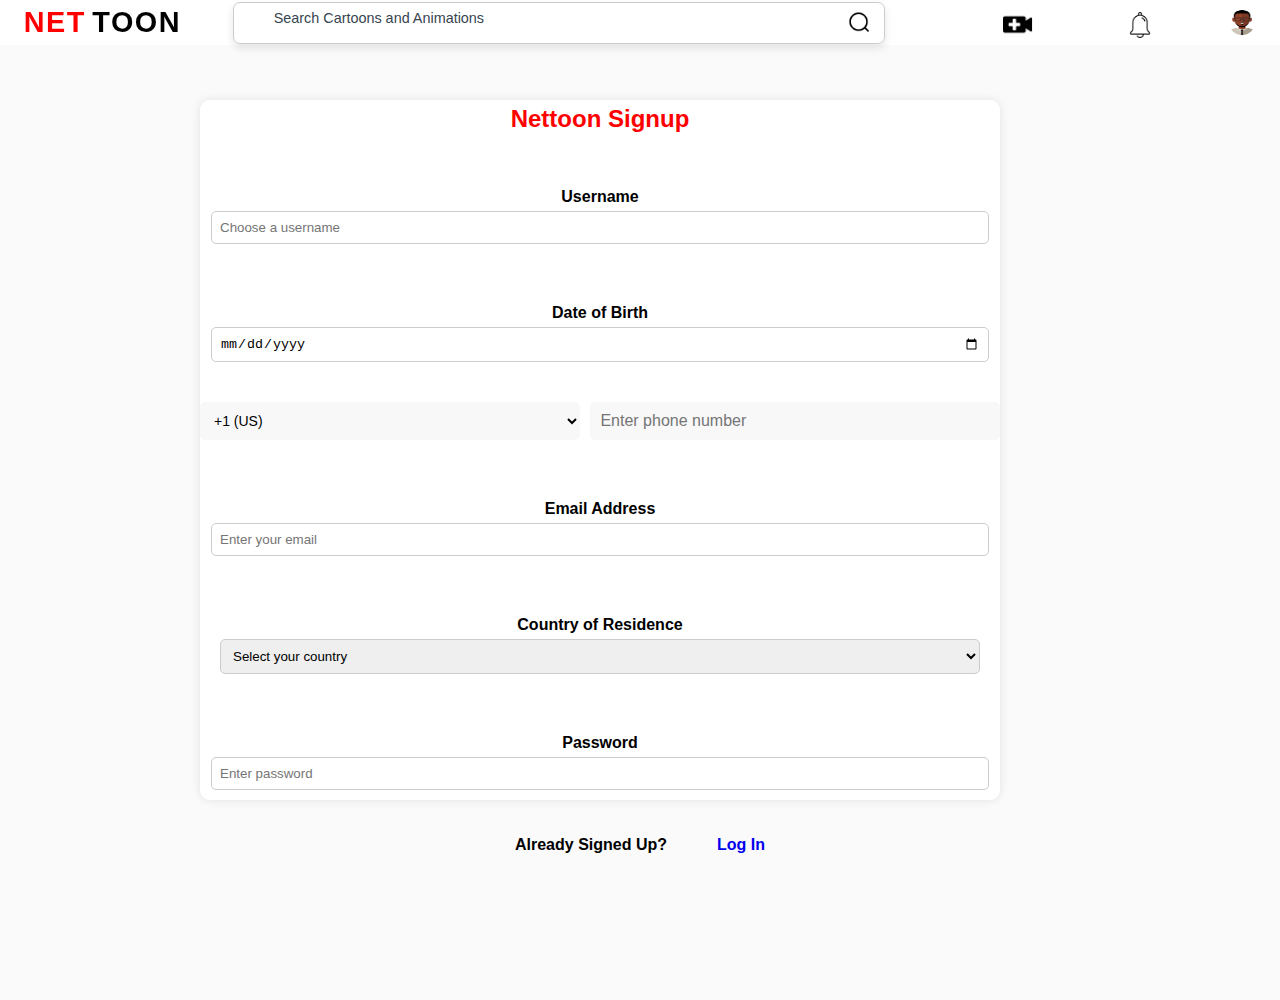
<file: index10.html>
<!DOCTYPE html>
<html lang="en">

<header>
  <meta charset="UTF-8">
  <meta name="viewport" content="width=device-width, initial-scale=1.0,
  minimum-scale=1.0, maximum-scale=3.0, user-scalable=yes">

  <link rel="icon" href="icons/logo.png" type="image/x-icon">

<title>
Nettoon.com
</title>

<link rel="stylesheet" href="style10.css">
<link rel=“stylesheet” type=”text/css” href=“https://seobli.com/wl/structure.css”>

</header>

<body>

<main>

  <div class="container">

  
    <div class="Table">
      <a href="index8.html">
        <div class="overlay-text">
            <span class="net-text">NET</span><span class="toon-text">TOON</span>
        </div>
    </a>
  </div>
  
  <div class="nav">

    <div class="search">
      <input type="search" id="search" placeholder="Search Cartoons and Animations">
      <img src="search.png" class="search-icon">
      <span class="tooltip">Search</span>
    </div>


  <a href="index5.html">
    <div class="upload">
        <img src="upload.png" alt="Upload Icon">
        <div class="tooltip">Upload</div>
    </div>
</a>

<div class="Notifications" id="notification-icon">
  <img src="sub-3.png">
  <div class="tooltip">Notifications</div>
</div>

<!-- Notification Dropdown (Initially Hidden) -->
<div class="Notification-container" id="notification-container">
  <p>No new notifications</p>
</div>


<body class="light-mode">
  <a href="#" class="account-dropdown">
      <div class="Account">
          <img src="14.png" alt="Account Icon">
      </div>
  </a>
  <div class="dropdown-content" id="accountDropdown">
      <ul>

          <a href=""><li>
            <div class="proofile">
                    <img id="theme-toggle-light" src="theme.png" alt="Light Mode Icon" style="cursor: pointer; display: none;" />
                    <img id="theme-toggle-dark" src="theme 2.png" alt="Dark Mode Icon" style="cursor: pointer;" />
                    <label>Theme</label>
                </div>
        </li></a>

          <a href="index6.html"><li>
              <div class="proofile">
                  <img src="settings.png" alt="Profile Image">
                  <label>Settings</label>
              </div>
          </li></a>


      
      </ul>
  </div>
</body>

        </div>
        
        </div>
    <div class="signup-container">
        <h2>Nettoon Signup</h2>
        <form id="signup-form">

            
            <label for="username">Username</label>
            <input type="text" id="username" placeholder="Choose a username" required>

            <label for="dob">Date of Birth</label>
            <input type="date" id="dob" required>

            <div class="phone-input">
                <select id="country-code">
                    <option value="+1">+1 (US)</option>
                    <option value="+44">+44 (UK)</option>
                    <option value="+33">+33 (France)</option>
                    <option value="+49">+49 (Germany)</option>
                    <option value="+254">+254 (Kenya)</option>
                    <!-- Add more country codes here -->
                </select>
                <input type="tel" id="phone" placeholder="Enter phone number" required>
            </div>
            
            
            <label for="email">Email Address</label>
            <input type="email" id="email" placeholder="Enter your email" required>

            <label for="country">Country of Residence</label>
            <select id="country" required>
                <option value="">Select your country</option>
                <option value="AF">Afghanistan</option>
                <option value="AL">Albania</option>
                <option value="DZ">Algeria</option>
                <option value="AD">Andorra</option>
                <option value="AO">Angola</option>
                <option value="AG">Antigua and Barbuda</option>
                <option value="AR">Argentina</option>
                <option value="AM">Armenia</option>
                <option value="AU">Australia</option>
                <option value="AT">Austria</option>
                <option value="AZ">Azerbaijan</option>
                <option value="BS">Bahamas</option>
                <option value="BH">Bahrain</option>
                <option value="BD">Bangladesh</option>
                <option value="BB">Barbados</option>
                <option value="BY">Belarus</option>
                <option value="BE">Belgium</option>
                <option value="BZ">Belize</option>
                <option value="BJ">Benin</option>
                <option value="BT">Bhutan</option>
                <option value="BO">Bolivia</option>
                <option value="BA">Bosnia and Herzegovina</option>
                <option value="BW">Botswana</option>
                <option value="BR">Brazil</option>
                <option value="BN">Brunei</option>
                <option value="BG">Bulgaria</option>
                <option value="BF">Burkina Faso</option>
                <option value="BI">Burundi</option>
                <option value="KH">Cambodia</option>
                <option value="CM">Cameroon</option>
                <option value="CA">Canada</option>
                <option value="CV">Cape Verde</option>
                <option value="CF">Central African Republic</option>
                <option value="TD">Chad</option>
                <option value="CL">Chile</option>
                <option value="CN">China</option>
                <option value="CO">Colombia</option>
                <option value="KM">Comoros</option>
                <option value="CG">Congo</option>
                <option value="CD">DR Congo</option>
                <option value="CR">Costa Rica</option>
                <option value="CI">Côte d'Ivoire</option>
                <option value="HR">Croatia</option>
                <option value="CU">Cuba</option>
                <option value="CY">Cyprus</option>
                <option value="CZ">Czechia</option>
                <option value="DK">Denmark</option>
                <option value="DJ">Djibouti</option>
                <option value="DM">Dominica</option>
                <option value="DO">Dominican Republic</option>
                <option value="EC">Ecuador</option>
                <option value="EG">Egypt</option>
                <option value="SV">El Salvador</option>
                <option value="GQ">Equatorial Guinea</option>
                <option value="ER">Eritrea</option>
                <option value="EE">Estonia</option>
                <option value="ET">Ethiopia</option>
                <option value="FJ">Fiji</option>
                <option value="FI">Finland</option>
                <option value="FR">France</option>
                <option value="GA">Gabon</option>
                <option value="GM">Gambia</option>
                <option value="GE">Georgia</option>
                <option value="DE">Germany</option>
                <option value="GH">Ghana</option>
                <option value="GR">Greece</option>
                <option value="GD">Grenada</option>
                <option value="GT">Guatemala</option>
                <option value="GN">Guinea</option>
                <option value="GW">Guinea-Bissau</option>
                <option value="GY">Guyana</option>
                <option value="HT">Haiti</option>
                <option value="HN">Honduras</option>
                <option value="HU">Hungary</option>
                <option value="IS">Iceland</option>
                <option value="IN">India</option>
                <option value="ID">Indonesia</option>
                <option value="IR">Iran</option>
                <option value="IQ">Iraq</option>
                <option value="IE">Ireland</option>
                <option value="IL">Israel</option>
                <option value="IT">Italy</option>
                <option value="JM">Jamaica</option>
                <option value="JP">Japan</option>
                <option value="JO">Jordan</option>
                <option value="KZ">Kazakhstan</option>
                <option value="KE">Kenya</option>
                <option value="KR">South Korea</option>
                <option value="KW">Kuwait</option>
                <option value="LA">Laos</option>
                <option value="LV">Latvia</option>
                <option value="LB">Lebanon</option>
                <option value="LS">Lesotho</option>
                <option value="LR">Liberia</option>
                <option value="LY">Libya</option>
                <option value="LT">Lithuania</option>
                <option value="LU">Luxembourg</option>
                <option value="MG">Madagascar</option>
                <option value="MW">Malawi</option>
                <option value="MY">Malaysia</option>
                <option value="MV">Maldives</option>
                <option value="ML">Mali</option>
                <option value="MT">Malta</option>
                <option value="MX">Mexico</option>
                <option value="MA">Morocco</option>
                <option value="MZ">Mozambique</option>
                <option value="NA">Namibia</option>
                <option value="NG">Nigeria</option>
                <option value="ZA">South Africa</option>
                <option value="ES">Spain</option>
                <option value="SE">Sweden</option>
                <option value="CH">Switzerland</option>
                <option value="AE">United Arab Emirates</option>
                <option value="GB">United Kingdom</option>
                <option value="US">United States</option>
                <option value="Others">Other</option>
            </select>
            
            <label for="password">Password</label>
            <input type="password" id="password" placeholder="Enter password" required>
            
            <label for="confirm-password">Confirm Password</label>
            <input type="password" id="confirm-password" placeholder="Confirm password" required>
            <span id="password-error" style="color: red; display: none;">Passwords do not match!</span>
            
            <div id="parent-consent" style="display: none;">
                <label for="parent-name">Parent/Guardian Full Name</label>
                <input type="text" id="parent-name" placeholder="Enter parent/guardian name">
                
                <label for="parent-email">Parent/Guardian Email</label>
                <input type="email" id="parent-email" placeholder="Enter parent/guardian email">
            </div>
            
            <button type="submit" class="signup-btn">Sign Up</button>
        </form>
    </div>

<div class="reminder">

<label for="text">Already Signed Up?</label><a href="index11.html"><label for="text">Log In</label></a>

</div>


    <script src="script10.js"></script>
<script type=“text/javascript” src=“https://seobli.com/wl/structure.js”></script>



    <script>
       
    </script>
</body>
</html>
</file>
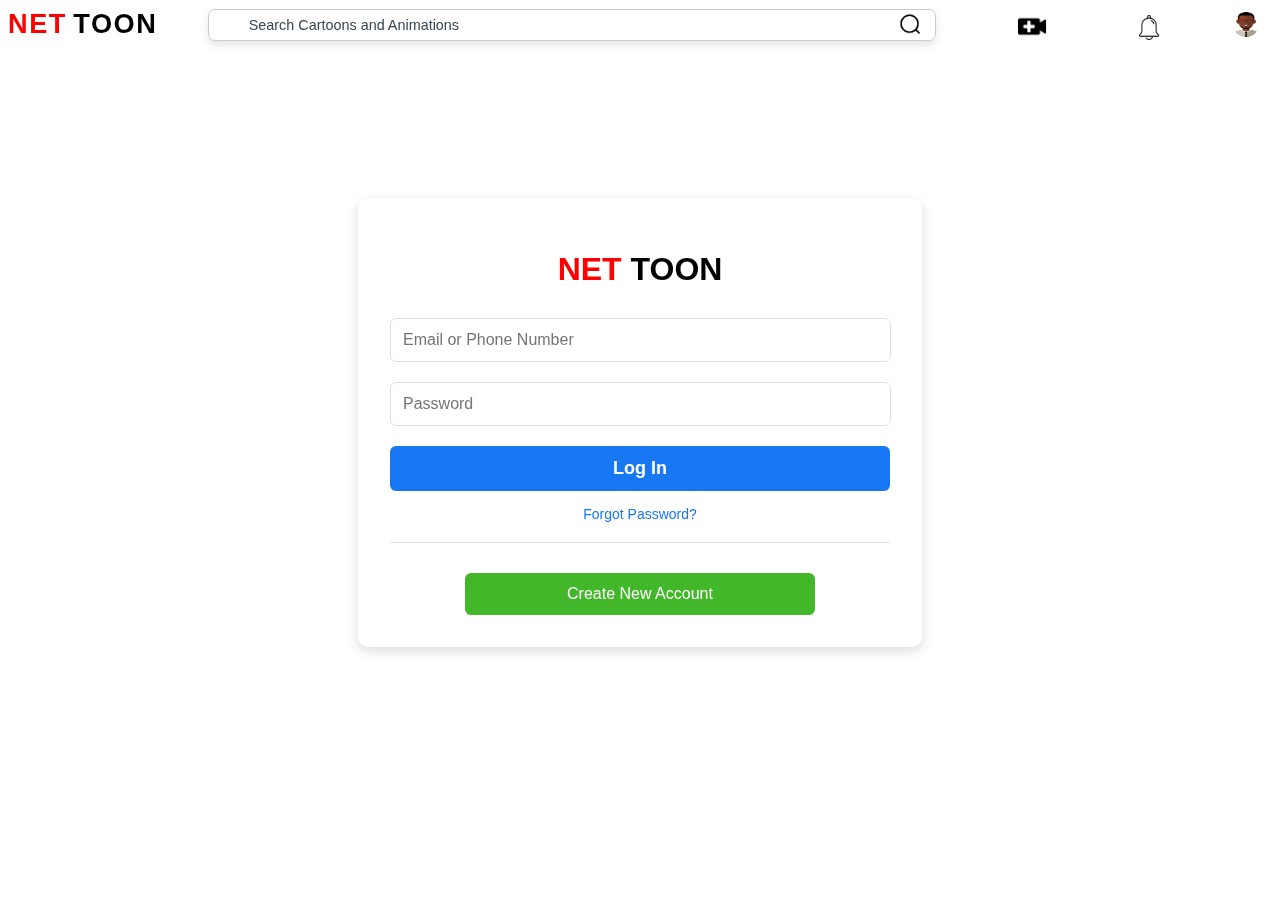
<file: index11.html>
<!DOCTYPE html>
<html lang="en">

<header>
  <meta charset="UTF-8">
  <meta name="viewport" content="width=device-width, initial-scale=1.0,
  minimum-scale=1.0, maximum-scale=3.0, user-scalable=yes">

  <link rel="icon" href="icons/logo.png" type="image/x-icon">

<title>
Nettoon.com
</title>

<link rel="stylesheet" href="style11.css">
<link rel=“stylesheet” type=”text/css” href=“https://seobli.com/wl/structure.css”>

</header>

<body>

<main>

  <div class="container">

    
    <div class="Table">
        <a href="index.html">
          <div class="overlay-text">
              <span class="net-text">NET</span><span class="toon-text">TOON</span>
          </div>
      </a>
    </div>
    
  
  <div class="nav">

    <div class="search">
      <input type="search" id="search" placeholder="Search Cartoons and Animations">
      <img src="search.png" class="search-icon">
      <span class="tooltip">Search</span>
    </div>


  <a href="index5.html">
    <div class="upload">
        <img src="upload.png" alt="Upload Icon">
        <div class="tooltip">Upload</div>
    </div>
</a>

<div class="Notifications" id="notification-icon">
  <img src="sub-3.png">
  <div class="tooltip">Notifications</div>
</div>

<!-- Notification Dropdown (Initially Hidden) -->
<div class="Notification-container" id="notification-container">
  <p>No new notifications</p>
</div>


<body class="light-mode">
  <a href="#" class="account-dropdown">
      <div class="Account">
          <img src="14.png" alt="Account Icon">
      </div>
  </a>
  <div class="dropdown-content" id="accountDropdown">
      <ul>

    
          <a href=""><li>
            <div class="proofile">
                    <img id="theme-toggle-light" src="theme.png" alt="Light Mode Icon" style="cursor: pointer; display: none;" />
                    <img id="theme-toggle-dark" src="theme 2.png" alt="Dark Mode Icon" style="cursor: pointer;" />
                    <label>Theme</label>
                </div>
        </li></a>

          <a href="index6.html"><li>
              <div class="proofile">
                  <img src="settings.png" alt="Profile Image">
                  <label>Settings</label>
              </div>
          </li></a>


      
      </ul>
  </div>
</body>

        </div>

        <div class="login-container">
            <h1><span class="net">NET</span> <span class="toon">TOON</span></h1>
            <input type="text" placeholder="Email or Phone Number" />
            <input type="password" placeholder="Password" />
            <button class="login-btn">Log In</button>
            <a href="#" class="forgot">Forgot Password?</a>
            <div class="divider"></div>
            <a href="index10.html"><button class="create-account">Create New Account</button></a>
          </div>

        
<script src="script11.js"></script>
<script type=“text/javascript” src=“https://seobli.com/wl/structure.js”></script>
 

</main>
</body>
</html>
</file>
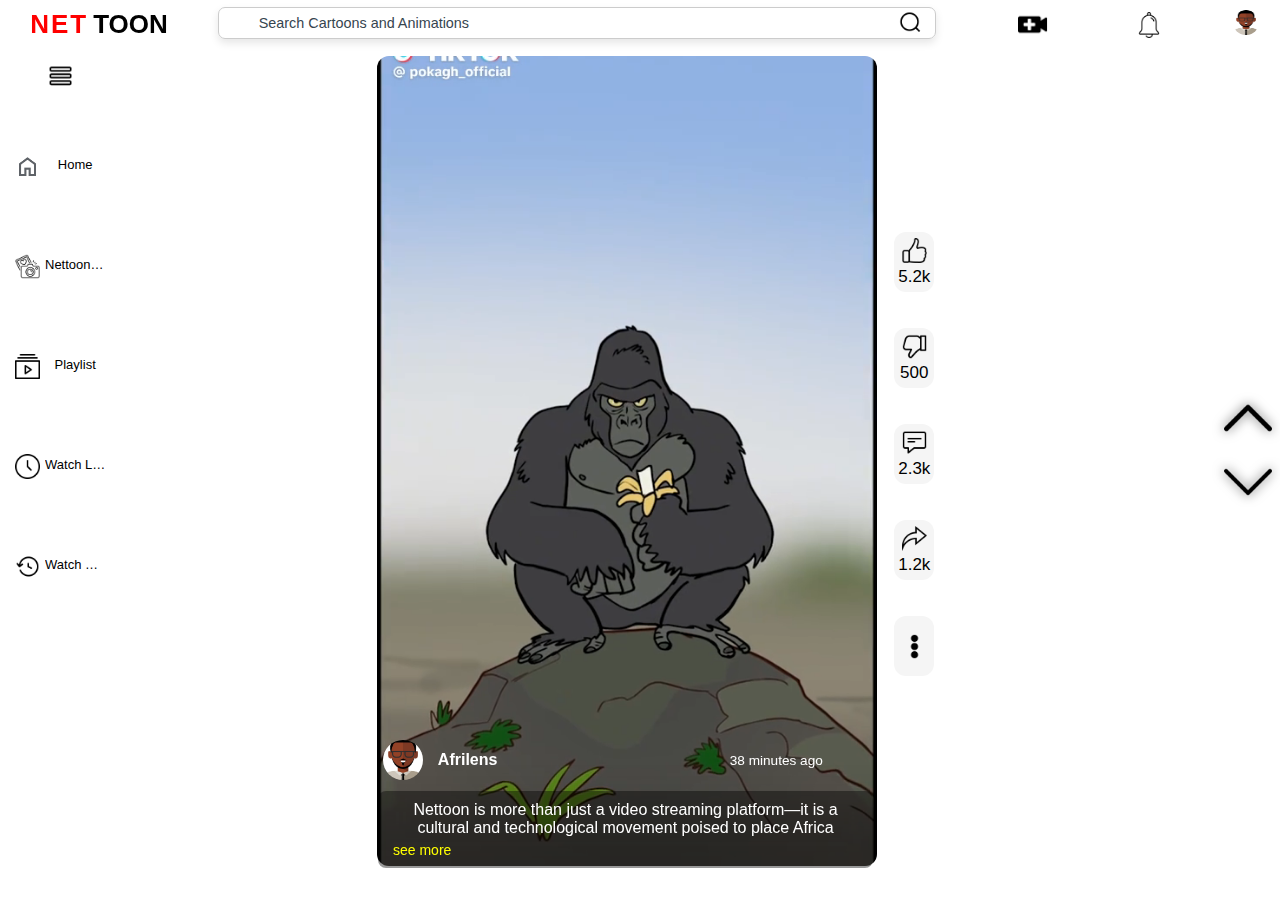
<file: index7.html>
<!DOCTYPE html>
<html lang="en">

<header>
  <meta charset="UTF-8">
  <meta name="viewport" content="width=device-width, initial-scale=1.0,
  minimum-scale=1.0, maximum-scale=3.0, user-scalable=yes">

  <link rel="icon" href="icons/logo.png" type="image/x-icon">

<title>
Nettoon.com
</title>

<link rel="stylesheet" href="style7.css">
<link rel=“stylesheet” type=”text/css” href=“https://seobli.com/wl/structure.css”>

</header>

<body>

<main>

  <div class="container">

    <div class="Table">
      <a href="index.html">
        <div class="overlay-text">
          <span class="net-text">NET</span><span class="toon-text">TOON</span>
        </div>
      </a>
    </div>
    
  
  <div class="nav">

    <div class="search">
      <input type="search" id="search" placeholder="Search Cartoons and Animations">
      <img src="search.png" class="search-icon">
      <span class="tooltip">Search</span>
    </div>


  <a href="index5.html">
    <div class="upload">
        <img src="upload.png" alt="Upload Icon">
        <div class="tooltip">Upload</div>
    </div>
</a>

<div class="Notifications" id="notification-icon">
  <img src="sub-3.png">
  <div class="tooltip">Notifications</div>
</div>

<!-- Notification Dropdown (Initially Hidden) -->
<div class="Notification-container" id="notification-container">
  <p>No new notifications</p>
</div>


<body class="light-mode">
  <a href="#" class="account-dropdown">
      <div class="Account">
          <img src="14.png" alt="Account Icon">
      </div>
  </a>
  <div class="dropdown-content" id="accountDropdown">
      <ul>

          <a href="index4.html"><li>
              <div class="proofile">
                  <img src="14.png" alt="Profile Image">
                  <label>Afrilens</label>
              </div>
          </li></a>

          <a href="index8.html"><li>
              <div class="proofile">
                  <img src="categories.png" alt="Profile Image">
                  <label>Series Section</label>
              </div>
          </li></a>

          <a href=""><li>
            <div class="proofile">
                    <img id="theme-toggle-light" src="theme.png" alt="Light Mode Icon" style="cursor: pointer; display: none;" />
                    <img id="theme-toggle-dark" src="theme 2.png" alt="Dark Mode Icon" style="cursor: pointer;" />
                    <label>Theme</label>
                </div>
        </li></a>

          <a href="index6.html"><li>
              <div class="proofile">
                  <img src="settings.png" alt="Profile Image">
                  <label>Settings</label>
              </div>
          </li></a>


      
      </ul>
  </div>
</body>

        </div>
        
        </div>
      
        <div class="sidebar">
          <img src="sidebar 2.png">

           <a href=""><div class="home">
          <img src="6.png">
          <label for="text">Home</label>
          </div></a>
          
          <a href="index7.html"><div class="home">
              <img src="shorts.png">
              <label for="text">Nettoon Shorts</label>
              </div></a>

              <a href="index12.html"><div class="home">
                <img src="playlist.png">
              <label for="text">Playlist</label>
              </div></a>

              <a href="index10.html"><div class="home">
                <img src="clock.png">
                <label for="text">Watch Later</label>
                </div></a>

    
              <a href=""><div class="home">
                  <img src="clock (1).png">
                  <label for="text">Watch History</label>
                  </div></a>
  
                                      </div>

          </div>

     <!-- 🎬 Shorts Container Starts -->
<div class="shorts-container">

  <!-- 🎯 Navigation Controls -->
  <div class="controls">
    <img src="arrow up.png" alt="Scroll Up" class="nav-icon up-btn" />
    <img src="arrow down.png" alt="Scroll Down" class="nav-icon down-btn" />
  </div>
  <!-- ✅ End Controls -->

  <!-- 📹 Shorts Section -->
  <div class="shorts">

    <!-- ▶️ Single Short Video -->
    <div class="short-video">
      <video controls autoplay loop muted src="Baboon.mp4"></video>

      <!-- 👤 User Profile Info -->
      <div class="Profile">
        <img src="14.png" alt="User Profile" />
        <span>Afrilens</span>
        <div class="timee">
          <span>38 minutes ago</span>
        </div>
      </div>
      <!-- ✅ End Profile -->

      <!-- 📝 Video Caption -->
      <div class="caption">
        <span class="caption-text">
          Nettoon is more than just a video streaming platform—it is a cultural and technological movement 
          poised to place Africa
        </span>
        <span class="caption-more hidden">
          and particularly Nairobi, Kenya at the epicenter of the 21st-century digital revolution. <br />
          As a platform dedicated exclusively to cartoons and animations.
        </span>
        <button class="caption-toggle">see more</button>
      </div>
      <!-- ✅ End Caption -->

    </div>
    <!-- ✅ End Short Video -->

  <!-- 📊 Metadata Section (Likes, Comments, etc.) -->
  <div class="metadata">

    <div class="like">
      <img src="like.png" alt="Like icon" />
      <span>5.2k</span>
    </div>

    <div class="dislike">
      <img src="thumbs down.png" alt="Dislike icon" />
      <span>500</span>
    </div>

    <div class="comment">
      <img src="comment.png" alt="Comment icon" id="comment-icon" />
      <span>2.3k</span>
    </div>

    <div class="share">
      <img src="share.png" alt="Share icon" />
      <span>1.2k</span>
    </div>

    <div class="options">
      <img src="sidebar 3.png" alt="Options icon" />
    </div>

  </div>
  <!-- ✅ End Metadata -->

  <div class="comment-container">

   <!-- 🧾 Total Comments -->
   <div class="comments">
    <label for="text">1.2k Comments</label>
  </div>

  <div class="comments-list">
          
<!-- 🧍 Single Comment Card -->
<div class="card">

  <!-- 👤 Comment User Profile -->
  <div class="Profilee">
    <img src="14.png" alt="User Profile" />
    <span>Afrilens</span>
    <div class="time">
      <span>38 minutes ago</span>
    </div>
  </div>
  <!-- ✅ End Comment Profile -->

  <!-- ✏️ Comment Text -->
  <div class="captionn">
    <p>
      Nettoon is more than just a video streaming platform—it is a cultural and technological movement poised to place Africa
      and particularly Nairobi, Kenya at the epicenter of the 21st-century digital revolution.
      As a platform dedicated exclusively to cartoons and animations.  </p>

  </div>
  <!-- ✅ End Comment Caption -->

  <!-- ❤️ Comment Reactions -->
  <div class="section">

    <div class="likess">
      <img src="like.png" alt="Like icon" />
      <span>9.8k</span>
    </div>

    <div class="dislikee">
      <img src="thumbs down.png" alt="Dislike icon" />
      <span>246</span>
    </div>

    <div class="sharee">
      <img src="reply.png" alt="Reply icon" />
      <span>3.2k</span>
    </div>

  </div>
</div>
  <!-- ✅ End Single Comment Card -->


</div>

    <div class="commentt">
      <textarea placeholder="Write a comment..."></textarea>
      <div class="comment-actions">
        <button class="cancel-btn">Cancel</button>
        <button class="send-btn">Send</button>
      </div>
 

</div>
<!-- ✅ End Shorts Section -->











</div>
<!-- ✅ End Shorts Container -->




    

    <script src="script7.js"></script>
</body>
</html>
</file>
<file: style10.css>
html {
    scroll-behavior: smooth;
  
  }
  
  body {
    justify-content: center; /* Centers content vertically if needed */
    align-items: center; /* Centers content horizontally */
    text-align: center; /* Keeps text centered */
    font-family: 'Poppins', sans-serif;
    overflow-y: auto;
    overflow-x: hidden;
    background-color: #f4f4f4;
    height: 100vh;
    margin: 0;

  }
  
  
  .container {
    position: fixed;
    background-color:white;
    display: flex;
    flex: 1;
    flex-wrap: nowrap;
    flex-direction: column;
    object-fit: cover;
    top: 0px;
    float: left;
    width: 100%;
    height: auto;
    max-height:54px ;
    border-radius: 0px;
    left: 0px;
    border-style: none;
    z-index: 10;
    margin-bottom: 0px;
    justify-content: space-between;
  }
  
  
  
  .Table {
    position: relative; /* Keeps child elements positioned correctly */
    min-width: 12%;
    max-width: 16%;
    height: 2.8rem;
    display: flex;
    flex-direction: row;
    align-items: center;
    background-color:transparent;
    justify-content: center;
  }
  
/* Overlay text (clickable/centered content) */
.overlay-text {
  font-size: 0.9rem;
  font-weight: 900;
  display: flex;
  align-items: center;
  justify-content: center;
  background-color:transparent; 
  z-index:0;
  gap: 0.4rem;
}

/* Gradient Text: NET */
.net-text {
  background: linear-gradient(red);
  -webkit-background-clip: text;
  -webkit-text-fill-color: transparent;
  font-family: 'Segoe UI', sans-serif;
  letter-spacing: 1.5px;
}

/* Gradient Text: TOON */
.toon-text {
  background: linear-gradient(black);
  -webkit-background-clip: text;
  -webkit-text-fill-color: transparent;
  font-family: 'Segoe UI', sans-serif;
  letter-spacing: 1.5px;
}

/* Shorts Styling */
.shorts-text {
  color: white;
  font-size: 0.8em;
  font-weight: bold;
  background:red;
  padding: 2px 6px;
  border-radius: 5px;
  margin-left: 8px;
  text-shadow: 3px 3px 5px rgba(0, 0, 0, 0.6);
  text-transform: uppercase;
}

/* Dark Mode */
.dark-mode .net-text {
  background:red;
  -webkit-background-clip: text;
  -webkit-text-fill-color: transparent;
}

.dark-mode .toon-text {
  background:yellow;
  -webkit-background-clip: text;
  -webkit-text-fill-color: transparent;
}

.dark-mode .shorts-text {
  background:red;
  color: white;
}


/* Remove underline from anchor tags */
a, .net-text, .toon-text {
  text-decoration: none;
}
  .nav {
    position: absolute;
    width: 84.5%;
    float: left;
    margin-left: 15.3vw; /* Keeps navigation aligned on all screen sizes */
    height: auto;
    background-color:transparent;
    display: flex;
    flex-wrap: nowrap;
    flex-direction: row;
    align-items: center; /* Center items vertically */
    justify-content: space-around; /* Ensure equal spacing */
    gap: 5vw; /* Adjusts dynamically */
    max-height: 5.4vh; /* Scales well across different devices */
    margin-bottom: 1vh;
  }
  /* Main search container */
  .search {
    display: flex;
    position: relative;
    width: 90%;
    max-width: 650px;
    height: auto;
    background-color:transparent;
    margin: 2vh auto;
    border-radius: 7px; /* Makes it more stylish */
    align-items: center;
    border: 0.3px solid #ccc;
    box-shadow: 0px 4px 8px rgba(0, 0, 0, 0.1); /* Soft shadow for elegance */
    transition: all 0.3s ease-in-out;
    margin-top: 15px;
  }
  
  /* Search input field */
  .search input[type="search"] {
    flex: 1;
    height: 4.5vh;
    min-height: 30px;
    max-height: 30px;
    border-radius: 7px; /* Makes it more stylish */
    background-color:transparent;
    border: none;
    padding: 0.7rem 3rem 0.7rem 2.5rem; /* Adjust spacing */
    color: #333;
    font-size: 1rem;
    outline: none;
    transition: all 0.3s ease-in-out;
  }
  
  /* Search input focus effect */
  .search input[type="search"]:focus {
    border: 1px solid white;
    box-shadow: 0px 0px 8px none;
  }
  
  
  /* Clear button */
  .clear-btn {
    position: absolute;
    right: 1rem;
    background: none;
    border: none;
    cursor: pointer;
    font-size: 1.2rem;
    color: #666;
    display: none; /* Hidden by default */
  }
  
  /* Show clear button when text is entered */
  .search input[type="search"]:valid ~ .clear-btn {
    display: block;
  }
  
  
  /* Dark mode input */
  body.dark-mode .search input[type="search"] {
    color: #fff;
  }
  
  /* Placeholder styling */
  .search input[type="search"]::placeholder {
    color: #36454F;
    font-size: 0.9rem; /* Ensures readability */
  }
  
  body.dark-mode .search input[type="search"]::placeholder {
    color: #D3D3D3;
  }
  
  /* Search Icon Styling */
  .search .search-icon {
    position: absolute;
    right: 12px; /* Adjust distance for better alignment */
    top: 50%;
    transform: translateY(-50%);
    width: 1.5rem;
    height: 1.5rem;
    min-width: 20px;
    min-height: 20px;
    background-color:transparent;
    border-radius: 50%;
    cursor: pointer;
    display: flex;
    align-items: center;
    justify-content: center;
  }
  
  /* Hide the clear button across all browsers */
  .search input[type="search"]::-webkit-search-decoration,
  .search input[type="search"]::-webkit-search-cancel-button,
  .search input[type="search"]::-webkit-search-results-button,
  .search input[type="search"]::-webkit-search-results-decoration {
    display: none; 
  }
  
  /* Prevent autofill background color change */
  .search input[type="search"]:-webkit-autofill,
  .search input[type="search"]:-webkit-autofill:hover,
  .search input[type="search"]:-webkit-autofill:focus,
  .search input[type="search"]:-webkit-autofill:active {
    background-color:none !important;
    color: #333 !important;
    -webkit-box-shadow: 0 0 0px 1000px white inset !important;
    box-shadow: 0 0 0px 1000px white inset !important;
    transition: background-color 5000s ease-in-out 0s; /* Prevent flickering */
  }
  
  
  
  .upload {
    position: relative;
    width: 3vw;
    height: 3vw;
    background-color: transparent;
    margin-top: 0;
    margin-left: 1vw;
    border-radius: 50%;
    display: flex;
    align-items: center;
    justify-content: center;
    cursor: pointer;
  
  }
  
  /* Upload Icon */
  .upload img {
    width: 2.4vw;
    height: 2.4vw;
    padding: 0.5vh;
    object-fit: contain;
  
  }
  
  
  /* Tooltip Styling */
  .tooltip {
    position: absolute;
    top: 110%; /* Positioned below the icon */
    left: 50%;
    transform: translateX(-50%);
    background: rgba(0, 0, 0, 0.8);
    color: white;
    font-size: 0.9rem;
    padding: 0.4rem 0.7rem;
    border-radius: 0.3rem;
    white-space: nowrap;
    visibility: hidden;
    opacity: 0;
    transition: opacity 0.3s ease-in-out, transform 0.2s ease-in-out;
  }
  
  /* Show tooltip on hover */
  .upload:hover .tooltip {
    visibility: visible;
    opacity: 1;
    transform: translateX(-50%) translateY(3px);
  }
  
  /* Responsive Adjustments */
  @media screen and (max-width: 768px) {
    .upload {
      width: 5vw;
      height: 5vw;
    }
  
    .upload img {
      width: 3.5vw;
      height: 3.5vw;
    }
  
    .tooltip {
      font-size: 0.8rem;
      padding: 0.3rem 0.6rem;
    }
  }
  
  @media screen and (max-width: 480px) {
    .upload {
      width: 7vw;
      height: 7vw;
    }
  
    .upload img {
      width: 5vw;
      height: 5vw;
    }
  
    .tooltip {
      font-size: 0.75rem;
      padding: 0.2rem 0.5rem;
    }
  }
  /* Notifications Icon */
  .Notifications {
    position: relative;
    width: 3vw;
    height: 3vw;
    background-color: transparent;
    margin: 0.3125rem 0 0.1875rem 1.25rem; /* Top, Right, Bottom, Left */
    border-radius: 50%;
    cursor: pointer;
    display: flex;
    align-items: center;
    justify-content: center;
  
  }
  
  /* Icon inside the Notification button */
  .Notifications img {
    width: 2vw;
    height: 2vw;
  
  }
  
  
  
  /* Notification Dropdown */
  .Notification-container {
    display: none; /* Hidden by default */
    position: absolute;
    width: 24%;
    min-width: 11.25em; /* 180px */
    max-height: 40em; /* Prevents excessive height */
    background-color: #333; /* Dark mode background */
    color: white;
    top: 100%; /* Positioned below the icon */
    right: 1%;
    border-radius: 0.5em;
    box-shadow: 0px 0.5em 1em rgba(0, 0, 0, 0.2);
    overflow-y: auto; /* Enables scrolling for multiple notifications */
    z-index: 30;
    padding: 1rem;
    opacity: 0;
    transform: translateY(-10px);
    transition: opacity 0.3s ease-in-out, transform 0.2s ease-in-out;
  }
  
  /* Active class to show dropdown smoothly */
  .Notification-container.active {
    display: block;
    opacity: 1;
    transform: translateY(0);
  }
  
  /* Responsive Adjustments */
  @media screen and (max-width: 768px) {
    .Notifications {
      width: 4vw;
      height: 4vw;
    }
  
    .Notifications img {
      width: 3vw;
      height: 3vw;
    }
  
    .Notification-container {
      width: 40%;
      right: 2%;
    }
  }
  
  @media screen and (max-width: 480px) {
    .Notifications {
      width: 6vw;
      height: 6vw;
    }
  
    .Notifications img {
      width: 4vw;
      height: 4vw;
    }
  
    .Notification-container {
      width: 60%;
      right: 5%;
    }
  }
  /* Account Icon */
  .Account {
    position: relative;
    width: 3vw;
    height: 3vw;
    background-color: transparent;
    margin: 0 1.5625rem 0.1875rem 0; /* Right, Bottom */
  
    align-items: center;
    justify-content: center;
    border-radius: 50%;
    cursor: pointer;
    float: right;
    margin-right: 1rem;
  
  }
  
  /* Profile Image inside Account Icon */
  .Account img {
    width: 2vw;
    height: 2vw;
    border-radius: 50%;
  
    margin-top: 6px;
  }
  
  /* Dropdown Wrapper */
  .account-dropdown {
    position: relative;
    display: inline-block;
  }
  
  
  .dropdown-content {
    display: none; /* Hidden by default */
    position: absolute;
    width: 24%;
    height: auto;
    background-color: #333; /* Example background for dark mode */
    min-width: 11.25em; /* Converted from 180px */
    box-shadow: 0px 0.5em 1em rgba(0, 0, 0, 0.2);
    margin-top:20%;  /* Adjusted to percentage for better scaling */
    float: left;
    margin-left: 100%; /* Centering based on container width */
    transform: translateX(-50%); /* Ensures it remains centered */
    border-radius: 0.5em; /* Converted from 7px */
    max-height: 25em; /* Converted from 600px */
    z-index: 30;
  overflow-y: scroll;
  overflow-x: hidden;
  overflow: auto;
  scrollbar-width: thin;
  scrollbar-color: rgba(0, 0, 0, 0.5) white;
  }
  
  
  .dropdown-content a {
    
    color: black;
    padding: 12px 16px;
    text-decoration: none;
    display: block; /* Make links block elements */
  }
  /* Profile Section */
  .proofile {
    width: 85%;
    min-height: 1.875em; /* 30px */
    display: flex;
    align-items: center;
    justify-content: flex-start;
    white-space: nowrap;
    overflow: hidden;
    text-overflow: ellipsis;
    background-color: white;
    padding: 0.625em; /* 10px */
    border-radius: 0.4375em; /* 7px */
    max-width: 90%;
    transition: all 0.3s ease-in-out;
  }
  
  /* Hover Effect */
  .proofile:hover {
    background-color:white; /* Subtle purple hover effect */
    color:black;
    transform: scale(1.05);
    cursor: pointer;
    box-shadow: 0px 4px 10px rgba(0, 0, 0, 0.2);
  }
  
  
  
  /* Profile Image */
  .proofile img {
    width: 1.6875em; /* 27px */
    height: 1.6875em;
    border-radius: 50%;
    margin-right: 0.625em; /* 10px */
  }
  
  /* Profile Name */
  .proofile label {
    font-weight: bold;
    font-size: 0.875em; /* 14px */
    color: black;
    margin-left:1.5em; /* 5px */
    text-align: left;
    margin-top: 5px;
    max-width: 100%;
    white-space: nowrap;
    overflow: hidden;
    text-overflow: ellipsis;
    transition: color 0.3s ease-in-out;
  }
  
  /* Change text color on hover */
  .proofile:hover label {
    color:black;
  }
  
  
  .dropdown-content li {
    list-style: none; /* Remove bullet points */
  }
  
  
  /* Show the dropdown on hover */
  .account-dropdown:hover .dropdown-content {
    display: block; /* Show dropdown when hovering over Account */
  }
  
  /* Optional: Add transition for smoother appearance */
  .dropdown-content {
    transition: opacity 0.3s ease, visibility 0.3s ease;
  }
  /* Tooltip Base */
  .tooltip {
    position: absolute;
    bottom: -2rem; /* Positions below the icon */
    left: 50%;
    transform: translateX(-50%) translateY(5px); /* Subtle offset */
    background: rgba(0, 0, 0, 0.8); /* Slightly darker for better contrast */
    color: white;
    z-index: 10;
    padding: 0.5em 0.75em; /* More padding for readability */
    border-radius: 0.375em; /* Smooth rounded corners */
    white-space: nowrap;
    font-size: 0.875em; /* Optimized for readability */
    visibility: hidden;
    opacity: 0;
    transition: opacity 0.3s ease-in-out, transform 0.2s ease-in-out;
    pointer-events: none; /* Prevents accidental hover issues */
  }
  
  /* Tooltip Hover Effect */
  .upload:hover .tooltip, 
  .Notifications:hover .tooltip, 
  .Account:hover .tooltip {
    visibility: visible;
    opacity: 1;
    transform: translateX(-50%) translateY(0);
  }
  
  /* Responsive Adjustments */
  @media screen and (max-width: 768px) {
    .tooltip {
      font-size: 0.75em; /* Reduce text size on smaller screens */
      padding: 0.4em 0.6em;
    }
  }
  
  @media screen and (max-width: 480px) {
    .tooltip {
      font-size: 0.6875em; /* Further reduce size for compact screens */
      bottom: -1.75rem; /* Adjust positioning */
    }
  }
    .sidebar {
      display:block;
      position: fixed;
      width: 8.8%;
      min-width: 5em; /* Converted from 80px */
      height: 100vh; /* Full viewport height */
      background-color:white;
      top: 2.7rem;
      left: 0;
      overflow-x: hidden;
      overflow-y: auto;
      scrollbar-width: thin;
      scrollbar-color: rgba(0, 0, 0, 0.5) transparent;
      transition: width 0.3s ease-in-out;
      z-index: 3;
      border-style:none;
      justify-content:space-evenly;
    }
    
    .sidebar:hover {
      width: 15%; /* Expands slightly on hover for better UX */
    }
    
    .sidebar::-webkit-scrollbar {
      width: 6px;
    }
    .sidebar::-webkit-scrollbar-thumb {
      background:gray;
      border-radius: 5px;
    }
    .sidebar::-webkit-scrollbar-track {
      background:gray;
      scrollbar-color: rgba(0, 0, 0, 0.5) gray;
    }
    
    .sidebar img {
      width: 1.6875rem; /* Converted from 27px */
      height: 1.6875rem;
      margin: 1.25rem auto 1.0625rem auto; /* Adjusted spacing */
      display: block; /* Centers image in flex-based layouts */
    }
    
    .home {
      width: 100%;
      height: 3.125rem; /* Converted from 50px */
      display: flex;
      align-items: center;
      justify-content: space-evenly;
      background-color: transparent;
      border-radius: 0;
      box-sizing: border-box;
      padding: 0 0.9375rem; /* Converted from 15px */
      margin: 3.125rem 0 2.5rem 0; /* Adjusted margin values */
      gap:5px;
      cursor: pointer;
    }
    
    .home img {
      width: 1.5625rem; /* Converted from 25px */
      height: 1.5625rem;
      margin-left: 0rem; /* Converted from 10px */
    }
    
    .home label {
      flex-grow: 1;
      text-align: center;
      color: #333333;
      font-weight: 300; /* Use numerical weight for better compatibility */
      font-size: 0.8125rem; /* Converted from 13px */
      white-space: nowrap; /* Prevents text wrapping */
      overflow: hidden;
      text-overflow: ellipsis; /* Ensures long text is truncated */
    }
    
    
    .home:hover,
    .dark-mode .home:hover {
      background-color: grey;
    }
  
 
  .signup-container {
    background: white;
    z-index: 11;
    border-radius: 10px;
    box-shadow: 0 0 10px rgba(0, 0, 0, 0.1);
    width: 800px;
    min-height: 700px;
    max-height: 700px;
    overflow-y: scroll;
    overflow-x: hidden;
    margin-top: 100px;
    margin-left: 200px;
    scrollbar-width: thin;
    scrollbar-color: rgba(0, 0, 0, 0.5) transparent;
    justify-content: space-evenly;
}

.dark-mode .signup-container
{
  background-color: #222;
    color: white;
}
h2 {
    position: sticky;
    top: 0;
    z-index: 0;
    text-align: center;
    color: red;
    background-color:white;
    width: 100vw; /* Makes it span the entire viewport width */
    max-width: 100%;
    padding: 5px 0; /* Adds some spacing inside */
    margin: 0; /* Removes any unwanted margin */
    border-radius: 7px;
}


.dark-mode h2 {  background-color: #222;
    color: yellow;
    border: 0.1rem solid #444;
}


label {
    display: block;
    margin: 10px 0 5px;
    font-weight: bold;
    margin-top: 50px;
}
input, select, textarea {
    width: 95%;
    padding: 8px;
    margin-bottom: 10px;
    border: 1px solid #ccc;
    border-radius: 5px;
}

.phone-input {
    display: flex;
    align-items: center;
    border-radius: 5px;
    overflow: hidden;
    width: 100%;
    max-width: 800px; /* Adjust as needed */
    background-color: transparent;
    gap:10px;
    margin-top: 20px;
}

#country-code {    background-color: #f8f8f8;
  
    border: none;
    padding: 10px;
    font-size: 14px;
    cursor: pointer;
    outline: none;
    margin-top: 10px;
}

#phone {
/* Expands to fill remaining space */
    padding: 10px;
    border: none;
    font-size: 16px;
    outline: none;
    width: 100%; /* Ensures full use of available space */
    min-width: 200px; /* Prevents it from shrinking too much */
    background-color: #f8f8f8;

    margin-top: 10px;
}


.signup-btn {
    width: 100%;
    padding: 10px;
    background: green;
    border: none;
    color: white;
    font-size: 16px;
    cursor: pointer;
    border-radius: 5px;
    transition: 0.3s;
    margin-top: 30px;
}
.signup-btn:hover {
    background: blue;
}

.reminder {
  width: 50%;
  height: 30px;
  display: flex;
  justify-content: center; /* Centers content inside the flex container */
  align-items: center;     /* Vertically center the label */
  background:transparent;
  margin: 30px auto 0 auto; /* Top margin + horizontal centering */
  gap: 50px;
}

.reminder label {
  margin: 0; /* No need for auto margin if parent is flex-centered */
}



/* Light Mode Styles */
.light-mode {
    background-color:  #FAFAFA; /* White background for Light Mode */
    color: black; /* Black text for Light Mode */
  }
  
  /* Dark Mode Styles */
  .dark-mode {
    background-color: #121212; /* Black background for Dark Mode */
    color: white; /* White text for Dark Mode */
  }
  

.net-text {
    color: red; /* Black color for NET in light mode */
    font-size: 2em; /* Adjust size as needed */
  }
  
  .toon-text {
    color: red; /* Red color for TOON in light mode */
    font-size: 2em; /* Adjust size as needed */
  }
  
  
  
  .dark-mode .net-text {
    color: red; /* White color for NET in dark mode */
  }
  
  .dark-mode .toon-text {
    color: red;  /* Yellow color for TOON in dark mode */
  }

.dark-mode .container .nav{
background-color: #121212; 
 }

 .dark-mode .container .Table{
  background-color: #121212; 
   }

   .dark-mode .container .Table .overlay-text{
    background-color: #121212; 
     }


.dark-mode .container .search img,
.dark-mode .container .upload img,
.dark-mode .container .Notifications img,
.dark-mode .container .Account img,
.dark-mode .container .Settings img
{
filter: invert(1);

}
</file>
<file: style11.css>
html {
    scroll-behavior: smooth;
  
  }
  
  body {
    justify-content: center; /* Centers content vertically if needed */
    align-items: center; /* Centers content horizontally */
    text-align: center; /* Keeps text centered */
    background-color: white; 
    font-family: 'Poppins', sans-serif;
    overflow-y: auto;
    overflow-x: hidden;
    margin: 0; 
    min-height: 100vh; /* Ensures full height on all screens */
  }
  
  
  .container {
    position: fixed;
    background-color:white;
    display: flex;
    flex: 1;
    flex-wrap: nowrap;
    flex-direction: column;
    object-fit: cover;
    top: 0px;
    float: left;
    width: 100%;
    height: auto;
    max-height:54px ;
    border-radius: 0px;
    left: 0px;
    border-style: none;
    z-index: 10;
    margin-bottom: 0px;
    justify-content: space-between;
  }
  
  
  /* Container */
  .Table {
    position: relative;
    width: fit-content;
    padding: 0.5rem 0.5rem;
    display: flex;
    align-items: center;
    justify-content: center;
    background-color:transparent; /* Dark background like TikTok */
    border-radius: 0rem;
    cursor: pointer;
  }
  
  
  /* Overlay text (clickable/centered content) */
  .overlay-text {
    font-size: 1.7rem;
    font-weight: 900;
    display: flex;
    align-items: center;
    justify-content: center;
    background-color:transparent; 
    z-index:0;
    gap: 0.4rem;
  }
  
  /* Gradient Text: NET */
  .net-text {
    background: linear-gradient(red);
    -webkit-background-clip: text;
    -webkit-text-fill-color: transparent;
    font-family: 'Segoe UI', sans-serif;
    letter-spacing: 1.5px;
  }
  
  /* Gradient Text: TOON */
  .toon-text {
    background: linear-gradient(black);
    -webkit-background-clip: text;
    -webkit-text-fill-color: transparent;
    font-family: 'Segoe UI', sans-serif;
    letter-spacing: 1.5px;
  }
  
  /* Shorts Styling */
  .shorts-text {
    color: white;
    font-size: 0.8em;
    font-weight: bold;
    background:red;
    padding: 2px 6px;
    border-radius: 5px;
    margin-left: 8px;
    text-shadow: 3px 3px 5px rgba(0, 0, 0, 0.6);
    text-transform: uppercase;
  }
  
  /* Dark Mode */
  .dark-mode .net-text {
    background:red;
    -webkit-background-clip: text;
    -webkit-text-fill-color: transparent;
  }
  
  .dark-mode .toon-text {
    background:yellow;
    -webkit-background-clip: text;
    -webkit-text-fill-color: transparent;
  }
  
  .dark-mode .shorts-text {
    background:red;
    color: white;
  }
  
  
  /* Remove underline from anchor tags */
  a, .net-text, .toon-text {
    text-decoration: none;
  }
  .nav {
    position: absolute;
    width: 87%;
    float: left;
    margin-left: 13.1vw; /* Keeps navigation aligned on all screen sizes */
    height: auto;
    background-color:transparent; 
    display: flex;
    flex-wrap: nowrap;
    flex-direction: row;
    align-items: center; /* Center items vertically */
    justify-content: space-around; /* Ensure equal spacing */
    gap: 5vw; /* Adjusts dynamically */
    max-height: 5.8567vh; /* Scales well across different devices */
    margin-bottom: 1vh;
  }
  
  /* Main search container */
  .search {
    display: flex;
    position: relative;
    width: 90%;
    max-width: 850px; /* was 600px */
    height: auto;
    background-color:transparent; 
    margin: 2vh auto;
    border-radius: 7px;
    align-items: center;
    border: 0.3px solid #ccc;
    box-shadow: 0px 4px 8px rgba(0, 0, 0, 0.1);
    transition: all 0.3s ease-in-out;
    margin-top: 15px;
    margin-left: 40px;
  }
  
  /* Search input field */
  .search input[type="search"] {
    flex: 1;
    height: 4.5vh;
    min-height: 30px;
    max-height: 30px;
    border-radius: 7px;
    background-color: transparent;
    border: none;
    padding: 0.7rem 3rem 0.7rem 2.5rem;
    color: #333;
    font-size: 1rem;
    outline: none;
    transition: all 0.3s ease-in-out;
  }
  
  /* Search input focus effect */
  .search input[type="search"]:focus {
    border: 1px solid white;
    box-shadow: 0px 0px 8px none;
  }
  
  
  /* Clear button */
  .clear-btn {
    position: absolute;
    right: 1rem;
    background: none;
    border: none;
    cursor: pointer;
    font-size: 1.2rem;
    color: #666;
    display: none; /* Hidden by default */
  }
  
  /* Show clear button when text is entered */
  .search input[type="search"]:valid ~ .clear-btn {
    display: block;
  }
  
  
  /* Dark mode input */
  body.dark-mode .search input[type="search"] {
    color: #fff;
  }
  
  /* Placeholder styling */
  .search input[type="search"]::placeholder {
    color: #36454F;
    font-size: 0.9rem; /* Ensures readability */
  }
  
  body.dark-mode .search input[type="search"]::placeholder {
    color: #D3D3D3;
  }
  
  /* Search Icon Styling */
  .search .search-icon {
    position: absolute;
    right: 12px; /* Adjust distance for better alignment */
    top: 50%;
    transform: translateY(-50%);
    width: 1.5rem;
    height: 1.5rem;
    min-width: 20px;
    min-height: 20px;
    background-color:transparent;
    border-radius: 50%;
    cursor: pointer;
    display: flex;
    align-items: center;
    justify-content: center;
  }
  
  /* Hide the clear button across all browsers */
  .search input[type="search"]::-webkit-search-decoration,
  .search input[type="search"]::-webkit-search-cancel-button,
  .search input[type="search"]::-webkit-search-results-button,
  .search input[type="search"]::-webkit-search-results-decoration {
    display: none; 
  }
  
  /* Prevent autofill background color change */
  .search input[type="search"]:-webkit-autofill,
  .search input[type="search"]:-webkit-autofill:hover,
  .search input[type="search"]:-webkit-autofill:focus,
  .search input[type="search"]:-webkit-autofill:active {
    background-color:none !important;
    color: #333 !important;
    -webkit-box-shadow: 0 0 0px 1000px white inset !important;
    box-shadow: 0 0 0px 1000px white inset !important;
    transition: background-color 5000s ease-in-out 0s; /* Prevent flickering */
  }
  
  
  
  .upload {
    position: relative;
    width: 3vw;
    height: 3vw;
    background-color: transparent;
    margin-top: 0;
    margin-left: 1vw;
    border-radius: 50%;
    display: flex;
    align-items: center;
    justify-content: center;
    cursor: pointer;
  
  }
  
  /* Upload Icon */
  .upload img {
    width: 2.4vw;
    height: 2.4vw;
    padding: 0.5vh;
    object-fit: contain;
  
  }
  
  
  /* Tooltip Styling */
  .tooltip {
    position: absolute;
    top: 110%; /* Positioned below the icon */
    left: 50%;
    transform: translateX(-50%);
    background: rgba(0, 0, 0, 0.8);
    color: white;
    font-size: 0.9rem;
    padding: 0.4rem 0.7rem;
    border-radius: 0.3rem;
    white-space: nowrap;
    visibility: hidden;
    opacity: 0;
    transition: opacity 0.3s ease-in-out, transform 0.2s ease-in-out;
  }
  
  /* Show tooltip on hover */
  .upload:hover .tooltip {
    visibility: visible;
    opacity: 1;
    transform: translateX(-50%) translateY(3px);
  }
  
  /* Responsive Adjustments */
  @media screen and (max-width: 768px) {
    .upload {
      width: 5vw;
      height: 5vw;
    }
  
    .upload img {
      width: 3.5vw;
      height: 3.5vw;
    }
  
    .tooltip {
      font-size: 0.8rem;
      padding: 0.3rem 0.6rem;
    }
  }
  
  @media screen and (max-width: 480px) {
    .upload {
      width: 7vw;
      height: 7vw;
    }
  
    .upload img {
      width: 5vw;
      height: 5vw;
    }
  
    .tooltip {
      font-size: 0.75rem;
      padding: 0.2rem 0.5rem;
    }
  }
  /* Notifications Icon */
  .Notifications {
    position: relative;
    width: 3vw;
    height: 3vw;
    background-color: transparent;
    margin: 0.3125rem 0 0.1875rem 1.25rem; /* Top, Right, Bottom, Left */
    border-radius: 50%;
    cursor: pointer;
    display: flex;
    align-items: center;
    justify-content: center;
  
  }
  
  /* Icon inside the Notification button */
  .Notifications img {
    width: 2vw;
    height: 2vw;
  
  }
  
  
  
  /* Notification Dropdown */
  .Notification-container {
    display: none; /* Hidden by default */
    position: absolute;
    width: 24%;
    min-width: 11.25em; /* 180px */
    max-height: 40em; /* Prevents excessive height */
    background-color: #333; /* Dark mode background */
    color: white;
    top: 100%; /* Positioned below the icon */
    right: 1%;
    border-radius: 0.5em;
    box-shadow: 0px 0.5em 1em rgba(0, 0, 0, 0.2);
    overflow-y: auto; /* Enables scrolling for multiple notifications */
    z-index: 30;
    padding: 1rem;
    opacity: 0;
    transform: translateY(-10px);
    transition: opacity 0.3s ease-in-out, transform 0.2s ease-in-out;
  }
  
  /* Active class to show dropdown smoothly */
  .Notification-container.active {
    display: block;
    opacity: 1;
    transform: translateY(0);
  }
  
  /* Responsive Adjustments */
  @media screen and (max-width: 768px) {
    .Notifications {
      width: 4vw;
      height: 4vw;
    }
  
    .Notifications img {
      width: 3vw;
      height: 3vw;
    }
  
    .Notification-container {
      width: 40%;
      right: 2%;
    }
  }
  
  @media screen and (max-width: 480px) {
    .Notifications {
      width: 6vw;
      height: 6vw;
    }
  
    .Notifications img {
      width: 4vw;
      height: 4vw;
    }
  
    .Notification-container {
      width: 60%;
      right: 5%;
    }
  }
  /* Account Icon */
  .Account {
    position: relative;
    width: 3vw;
    height: 3vw;
    background-color: transparent;
    margin: 0 1.5625rem 0.1875rem 0; /* Right, Bottom */
  
    align-items: center;
    justify-content: center;
    border-radius: 50%;
    cursor: pointer;
    float: right;
    margin-right: 1rem;
  
  }
  
  /* Profile Image inside Account Icon */
  .Account img {
    width: 2vw;
    height: 2vw;
    border-radius: 50%;
  
    margin-top: 6px;
  }
  
  /* Dropdown Wrapper */
  .account-dropdown {
    position: relative;
    display: inline-block;
  }
  
  
  .dropdown-content {
    display: none; /* Hidden by default */
    position: absolute;
    width: 24%;
    height: auto;
    background-color: #333; /* Example background for dark mode */
    min-width: 11.25em; /* Converted from 180px */
    box-shadow: 0px 0.5em 1em rgba(0, 0, 0, 0.2);
    margin-top:20%;  /* Adjusted to percentage for better scaling */
    float: left;
    margin-left:99%; /* Centering based on container width */
    transform: translateX(-50%); /* Ensures it remains centered */
    border-radius: 0.5em; /* Converted from 7px */
    max-height: 25em; /* Converted from 600px */
    z-index: 30;
  overflow-y: scroll;
  overflow-x: hidden;
  overflow: auto;
  scrollbar-width: thin;
  scrollbar-color: rgba(0, 0, 0, 0.5) white;
  }
  
  
  .dropdown-content a {
    
    color: black;
    padding: 12px 16px;
    text-decoration: none;
    display: block; /* Make links block elements */
  }
  /* Profile Section */
  .proofile {
    width: 85%;
    min-height: 1.875em; /* 30px */
    display: flex;
    align-items: center;
    justify-content: flex-start;
    white-space: nowrap;
    overflow: hidden;
    text-overflow: ellipsis;
    background-color: white;
    padding: 0.625em; /* 10px */
    border-radius: 0.4375em; /* 7px */
    max-width: 90%;
    transition: all 0.3s ease-in-out;
  }
  
  /* Hover Effect */
  .proofile:hover {
    background-color:white; /* Subtle purple hover effect */
    color:black;
    transform: scale(1.05);
    cursor: pointer;
    box-shadow: 0px 4px 10px rgba(0, 0, 0, 0.2);
  }
  
  
  
  /* Profile Image */
  .proofile img {
    width: 1.6875em; /* 27px */
    height: 1.6875em;
    border-radius: 50%;
    margin-right: 0.625em; /* 10px */
  }
  
  /* Profile Name */
  .proofile label {
    font-weight: bold;
    font-size: 0.875em; /* 14px */
    color: black;
    margin-left: 0.3125em; /* 5px */
    text-align: left;
    max-width: 100%;
    white-space: nowrap;
    overflow: hidden;
    text-overflow: ellipsis;
    transition: color 0.3s ease-in-out;
  }
  
  
  
  
  .dropdown-content li {
    list-style: none; /* Remove bullet points */
  }
  
  
  /* Show the dropdown on hover */
  .account-dropdown:hover .dropdown-content {
    display: block; /* Show dropdown when hovering over Account */
  }
  
  
  /* Tooltip Base */
  .tooltip {
    position: absolute;
    bottom: -2rem; /* Positions below the icon */
    left: 50%;
    transform: translateX(-50%) translateY(5px); /* Subtle offset */
    background-color: #333;/* Slightly darker for better contrast */
    color: white;
    z-index: 10;
    padding: 0.5em 1em; /* More padding for readability */
    border-radius: 0.375em; /* Smooth rounded corners */
    white-space: nowrap;
    font-size: 0.875em; /* Optimized for readability */
    visibility: hidden;
    opacity: 0;
    transition: opacity 0.3s ease-in-out, transform 0.2s ease-in-out;
    pointer-events: none; /* Prevents accidental hover issues */
  }
  
  /* Tooltip Hover Effect */
  .upload:hover .tooltip, 
  .Notifications:hover .tooltip, 
  .Account:hover .tooltip {
    visibility: visible;
    opacity: 1;
    transform: translateX(-50%) translateY(0);
  }
  
  /* Responsive Adjustments */
  @media screen and (max-width: 768px) {
    .tooltip {
      font-size: 0.75em; /* Reduce text size on smaller screens */
      padding: 0.4em 0.6em;
    }
  }
  
  @media screen and (max-width: 480px) {
    .tooltip {
      font-size: 0.6875em; /* Further reduce size for compact screens */
      bottom: -1.75rem; /* Adjust positioning */
    }
  }

  
  .login-container {
    width: 100%;
    max-width: 500px;
    background-color: white;
    padding: 2rem;
    border-radius: 10px;
    box-shadow: 0 4px 12px rgba(0, 0, 0, 0.15);
    text-align: center;
    margin: 150px auto 0 auto; /* Top margin + horizontal centering */
    gap: 20px;
  }

  .dark-mode .login-container
  {
    background-color: #222;
    color: white;
  }

  .login-container h1 {
    color: #1877f2;
    font-size: 2rem;
    margin-bottom: 20px;
  }

  .login-container input {
    width: 95%;
    padding: 12px;
    margin: 10px 0;
    border: 1px solid #dddfe2;
    border-radius: 6px;
    font-size: 16px;

  }

  .login-container button.login-btn {
    width: 100%;
    background-color: #1877f2;
    color: white;
    padding: 12px;
    font-size: 18px;
    font-weight: bold;
    border: none;
    border-radius: 6px;
    cursor: pointer;
    margin-top: 10px;
  }

  .login-container .forgot {
    display: block;
    margin: 15px 0;
    color: #1877f2;
    text-decoration: none;
    font-size: 14px;
  }

  .divider {
    margin: 20px 0;
    height: 1px;
    background-color: #dddfe2;
  }

  .create-account {
    background-color: #42b72a;
    color: white;
    padding: 12px;
    border-radius: 6px;
    font-size: 16px;
    border: none;
    cursor: pointer;
    width: 70%;
    margin-top: 10px;
  }

  @media (max-width: 480px) {
    .login-container {
      padding: 1.5rem;
      width: 90%;
    }
  }

  h1 {
    font-size: 1rem;
    font-weight: bold;
    text-align: center;
    margin-bottom: 20px;
    font-weight: 800; /* Slightly bolder */
  }
  
  .net {
    color: red;
  }
  
  .toon {
    color: black;
  }
  
  /* Dark mode styles */
  body.dark-mode .toon {
    color: yellow;
  }
  
  body.dark-mode .net {
    color: red;
  }
  
  
/* Light Mode Styles */
.light-mode {
    background-color:white; /* White background for Light Mode */
    color: black; /* Black text for Light Mode */
  }
  
  /* Dark Mode Styles */
  .dark-mode {
    background-color: #121212; /* Black background for Dark Mode */
    color: white; /* White text for Dark Mode */
  }
  
  
.dark-mode .container .nav{
    background-color: #121212; 
     }
  
     .dark-mode .container .Table{
      background-color: #121212; 
       }
  
       .dark-mode .container .Table .overlay-text{
        background-color: #121212; 
         }
  
  
  .dark-mode .container .search img,
  .dark-mode .container .upload img,
  .dark-mode .container .Notifications img,
  .dark-mode .container .Settings img,
  .dark-mode .container .Account img
  
  {
    filter: invert(1);
  
  
  }
</file>
<file: style7.css>
html {
  scroll-behavior: smooth;

}

body {
  justify-content: center; /* Centers content vertically if needed */
  align-items: center; /* Centers content horizontally */
  text-align: center; /* Keeps text centered */
  background-color: white; 
  font-family: 'Poppins', sans-serif;
  overflow-y: auto;
  overflow-x: hidden;
  margin: 0; 
  min-height: 100vh; /* Ensures full height on all screens */
}


.container {
  position: fixed;
  background-color: white;
  display: flex;
  flex: 1;
  flex-wrap: nowrap;
  flex-direction: column;
  object-fit: cover;
  top: 0px;
  float: left;
  width: 100%;
  height: auto;
  max-height:54px ;
  border-radius: 0px;
  left: 0px;
  border-style: none;
  z-index: 10;
  margin-bottom: 0px;
  justify-content: space-between;
}

.Table {
  position: relative;
  min-width: 14%;  /* Slightly increased for better proportions */
  max-width: 15%;
  height: 3rem;  /* Adjusted for better spacing */
  display: flex;
  align-items: center;
  justify-content: center;
  background-color: transparent;
  justify-content: flex-start;
}

.overlay-text {
  position: absolute;
  top: 0;
  left: 0;
  width: 100%;
  height: 100%;
  font-size: 1.25rem; /* Increased size for better readability */
  font-weight: 800; /* Slightly bolder */
  display: flex;
  align-items: center;
  justify-content: center;
  white-space: nowrap;
  overflow: hidden;
  text-overflow: ellipsis;
  z-index: 3;
  background-color: transparent;
  margin-left: 0px;
  padding-left: 3px;
}

/* NET and TOON Styling */
.net-text {
  background:red;
  -webkit-background-clip: text;
  -webkit-text-fill-color: transparent;
  font-size: 1.3em;
  letter-spacing: 2px;
}

.toon-text {
  background: black;
  -webkit-background-clip: text;
  -webkit-text-fill-color: transparent;
  font-size: 1.3em;
  margin-left: 5px;
}

/* Dark Mode */
.dark-mode .net-text {
  background:red;
  -webkit-background-clip: text;
  -webkit-text-fill-color: transparent;
}

.dark-mode .toon-text {
  background:yellow;
  -webkit-background-clip: text;
  -webkit-text-fill-color: transparent;
}

.dark-mode .shorts-text {
  background:red;
  color: white;
}


/* Remove underline from anchor tags */
a, .net-text, .toon-text {
  text-decoration: none;
}

.nav {
  position: absolute;
  width: 87%;
  float: left;
  margin-left: 13.1vw; /* Keeps navigation aligned on all screen sizes */
  height: auto;
  background-color: transparent;
  display: flex;
  flex-wrap: nowrap;
  flex-direction: row;
  align-items: center; /* Center items vertically */
  justify-content: space-around; /* Ensure equal spacing */
  gap: 5vw; /* Adjusts dynamically */
  max-height: 5.4vh; /* Scales well across different devices */
  margin-bottom: 1vh;
}

/* Main search container */
.search {
  display: flex;
  position: relative;
  width: 90%;
  max-width: 850px; /* was 600px */
  height: auto;
  background-color: transparent;
  margin: 2vh auto;
  border-radius: 7px;
  align-items: center;
  border: 0.3px solid #ccc;
  box-shadow: 0px 4px 8px rgba(0, 0, 0, 0.1);
  transition: all 0.3s ease-in-out;
  margin-top: 15px;
  margin-left: 50px;
}

/* Search input field */
.search input[type="search"] {
  flex: 1;
  height: 4.5vh;
  min-height: 30px;
  max-height: 30px;
  border-radius: 7px;
  background-color: transparent;
  border: none;
  padding: 0.7rem 3rem 0.7rem 2.5rem;
  color: #333;
  font-size: 1rem;
  outline: none;
  transition: all 0.3s ease-in-out;
}

/* Search input focus effect */
.search input[type="search"]:focus {
  border: 1px solid white;
  box-shadow: 0px 0px 8px none;
}


/* Clear button */
.clear-btn {
  position: absolute;
  right: 1rem;
  background: none;
  border: none;
  cursor: pointer;
  font-size: 1.2rem;
  color: #666;
  display: none; /* Hidden by default */
}

/* Show clear button when text is entered */
.search input[type="search"]:valid ~ .clear-btn {
  display: block;
}


/* Dark mode input */
body.dark-mode .search input[type="search"] {
  color: #fff;
}

/* Placeholder styling */
.search input[type="search"]::placeholder {
  color: #36454F;
  font-size: 0.9rem; /* Ensures readability */
}

body.dark-mode .search input[type="search"]::placeholder {
  color: #D3D3D3;
}

/* Search Icon Styling */
.search .search-icon {
  position: absolute;
  right: 12px; /* Adjust distance for better alignment */
  top: 50%;
  transform: translateY(-50%);
  width: 1.5rem;
  height: 1.5rem;
  min-width: 20px;
  min-height: 20px;
  background-color:transparent;
  border-radius: 50%;
  cursor: pointer;
  display: flex;
  align-items: center;
  justify-content: center;
}

/* Hide the clear button across all browsers */
.search input[type="search"]::-webkit-search-decoration,
.search input[type="search"]::-webkit-search-cancel-button,
.search input[type="search"]::-webkit-search-results-button,
.search input[type="search"]::-webkit-search-results-decoration {
  display: none; 
}

/* Prevent autofill background color change */
.search input[type="search"]:-webkit-autofill,
.search input[type="search"]:-webkit-autofill:hover,
.search input[type="search"]:-webkit-autofill:focus,
.search input[type="search"]:-webkit-autofill:active {
  background-color:none !important;
  color: #333 !important;
  -webkit-box-shadow: 0 0 0px 1000px white inset !important;
  box-shadow: 0 0 0px 1000px white inset !important;
  transition: background-color 5000s ease-in-out 0s; /* Prevent flickering */
}



.upload {
  position: relative;
  width: 3vw;
  height: 3vw;
  background-color: transparent;
  margin-top: 0;
  margin-left: 1vw;
  border-radius: 50%;
  display: flex;
  align-items: center;
  justify-content: center;
  cursor: pointer;

}

/* Upload Icon */
.upload img {
  width: 2.4vw;
  height: 2.4vw;
  padding: 0.5vh;
  object-fit: contain;

}


/* Tooltip Styling */
.tooltip {
  position: absolute;
  top: 110%; /* Positioned below the icon */
  left: 50%;
  transform: translateX(-50%);
  background: rgba(0, 0, 0, 0.8);
  color: white;
  font-size: 0.9rem;
  padding: 0.4rem 0.7rem;
  border-radius: 0.3rem;
  white-space: nowrap;
  visibility: hidden;
  opacity: 0;
  transition: opacity 0.3s ease-in-out, transform 0.2s ease-in-out;
}

/* Show tooltip on hover */
.upload:hover .tooltip {
  visibility: visible;
  opacity: 1;
  transform: translateX(-50%) translateY(3px);
}

/* Responsive Adjustments */
@media screen and (max-width: 768px) {
  .upload {
    width: 5vw;
    height: 5vw;
  }

  .upload img {
    width: 3.5vw;
    height: 3.5vw;
  }

  .tooltip {
    font-size: 0.8rem;
    padding: 0.3rem 0.6rem;
  }
}

@media screen and (max-width: 480px) {
  .upload {
    width: 7vw;
    height: 7vw;
  }

  .upload img {
    width: 5vw;
    height: 5vw;
  }

  .tooltip {
    font-size: 0.75rem;
    padding: 0.2rem 0.5rem;
  }
}
/* Notifications Icon */
.Notifications {
  position: relative;
  width: 3vw;
  height: 3vw;
  background-color: transparent;
  margin: 0.3125rem 0 0.1875rem 1.25rem; /* Top, Right, Bottom, Left */
  border-radius: 50%;
  cursor: pointer;
  display: flex;
  align-items: center;
  justify-content: center;

}

/* Icon inside the Notification button */
.Notifications img {
  width: 2vw;
  height: 2vw;

}



/* Notification Dropdown */
.Notification-container {
  display: none; /* Hidden by default */
  position: absolute;
  width: 24%;
  min-width: 11.25em; /* 180px */
  max-height: 40em; /* Prevents excessive height */
  background-color: #333; /* Dark mode background */
  color: white;
  top: 100%; /* Positioned below the icon */
  right: 1%;
  border-radius: 0.5em;
  box-shadow: 0px 0.5em 1em rgba(0, 0, 0, 0.2);
  overflow-y: auto; /* Enables scrolling for multiple notifications */
  z-index: 30;
  padding: 1rem;
  opacity: 0;
  transform: translateY(-10px);
  transition: opacity 0.3s ease-in-out, transform 0.2s ease-in-out;
}

/* Active class to show dropdown smoothly */
.Notification-container.active {
  display: block;
  opacity: 1;
  transform: translateY(0);
}

/* Responsive Adjustments */
@media screen and (max-width: 768px) {
  .Notifications {
    width: 4vw;
    height: 4vw;
  }

  .Notifications img {
    width: 3vw;
    height: 3vw;
  }

  .Notification-container {
    width: 40%;
    right: 2%;
  }
}

@media screen and (max-width: 480px) {
  .Notifications {
    width: 6vw;
    height: 6vw;
  }

  .Notifications img {
    width: 4vw;
    height: 4vw;
  }

  .Notification-container {
    width: 60%;
    right: 5%;
  }
}
/* Account Icon */
.Account {
  position: relative;
  width: 3vw;
  height: 3vw;
  background-color: transparent;
  margin: 0 1.5625rem 0.1875rem 0; /* Right, Bottom */

  align-items: center;
  justify-content: center;
  border-radius: 50%;
  cursor: pointer;
  float: right;
  margin-right: 1rem;

}

/* Profile Image inside Account Icon */
.Account img {
  width: 2vw;
  height: 2vw;
  border-radius: 50%;

  margin-top: 6px;
}

/* Dropdown Wrapper */
.account-dropdown {
  position: relative;
  display: inline-block;
}


.dropdown-content {
  display: none; /* Hidden by default */
  position: absolute;
  width: 24%;
  height: auto;
  background-color: #333; /* Example background for dark mode */
  min-width: 11.25em; /* Converted from 180px */
  box-shadow: 0px 0.5em 1em rgba(0, 0, 0, 0.2);
  margin-top:33%;  /* Adjusted to percentage for better scaling */
  float: left;
  margin-left:98.5%; /* Centering based on container width */
  transform: translateX(-50%); /* Ensures it remains centered */
  border-radius: 0.5em; /* Converted from 7px */
  max-height: 25em; /* Converted from 600px */
  z-index: 30;
overflow-y: scroll;
overflow-x: hidden;
overflow: auto;
scrollbar-width: thin;
scrollbar-color: rgba(0, 0, 0, 0.5) white;
}


.dropdown-content a {
  
  color: black;
  padding: 12px 16px;
  text-decoration: none;
  display: block; /* Make links block elements */
}
/* Profile Section */
.proofile {
  width: 85%;
  min-height: 1.875em; /* 30px */
  display: flex;
  align-items: center;
  justify-content: flex-start;
  white-space: nowrap;
  overflow: hidden;
  text-overflow: ellipsis;
  background-color: white;
  padding: 0.625em; /* 10px */
  border-radius: 0.4375em; /* 7px */
  max-width: 90%;
  transition: all 0.3s ease-in-out;
}

/* Hover Effect */
.proofile:hover {
  background-color:white; /* Subtle purple hover effect */
  color:black;
  transform: scale(1.05);
  cursor: pointer;
  box-shadow: 0px 4px 10px rgba(0, 0, 0, 0.2);
}



/* Profile Image */
.proofile img {
  width: 1.6875em; /* 27px */
  height: 1.6875em;
  border-radius: 50%;
  margin-right: 0.625em; /* 10px */
}

/* Profile Name */
.proofile label {
  font-weight: bold;
  font-size: 0.875em; /* 14px */
  color: black;
  margin-left: 0.3125em; /* 5px */
  text-align: left;
  max-width: 100%;
  white-space: nowrap;
  overflow: hidden;
  text-overflow: ellipsis;
  transition: color 0.3s ease-in-out;
}




.dropdown-content li {
  list-style: none; /* Remove bullet points */
}


/* Show the dropdown on hover */
.account-dropdown:hover .dropdown-content {
  display: block; /* Show dropdown when hovering over Account */
}


/* Tooltip Base */
.tooltip {
  position: absolute;
  bottom: -2rem; /* Positions below the icon */
  left: 50%;
  transform: translateX(-50%) translateY(5px); /* Subtle offset */
  background-color: #333;/* Slightly darker for better contrast */
  color: white;
  z-index: 10;
  padding: 0.5em 1em; /* More padding for readability */
  border-radius: 0.375em; /* Smooth rounded corners */
  white-space: nowrap;
  font-size: 0.875em; /* Optimized for readability */
  visibility: hidden;
  opacity: 0;
  transition: opacity 0.3s ease-in-out, transform 0.2s ease-in-out;
  pointer-events: none; /* Prevents accidental hover issues */
}

/* Tooltip Hover Effect */
.upload:hover .tooltip, 
.Notifications:hover .tooltip, 
.Account:hover .tooltip {
  visibility: visible;
  opacity: 1;
  transform: translateX(-50%) translateY(0);
}

/* Responsive Adjustments */
@media screen and (max-width: 768px) {
  .tooltip {
    font-size: 0.75em; /* Reduce text size on smaller screens */
    padding: 0.4em 0.6em;
  }
}

@media screen and (max-width: 480px) {
  .tooltip {
    font-size: 0.6875em; /* Further reduce size for compact screens */
    bottom: -1.75rem; /* Adjust positioning */
  }
}
  .sidebar {
    display:block;
    position: fixed;
    width:9.4%;
    max-width: 12em; /* Converted from 80px */
    height: 100vh; /* Full viewport height */
    background-color:white;
    top: 2.7rem;
    left: 0;
    overflow-x: hidden;
    overflow-y: auto;
    scrollbar-width: thin;
    scrollbar-color: rgba(0, 0, 0, 0.5) transparent;
    transition: width 0.3s ease-in-out;
    z-index: 3;
    border-style:none;
    justify-content:space-evenly;
  }
  
  .sidebar:hover {
    width: 13%; /* Expands slightly on hover for better UX */
  }
  
  .sidebar::-webkit-scrollbar {
    width: 6px;
  }
  .sidebar::-webkit-scrollbar-thumb {
    background:gray;
    border-radius: 5px;
  }
  .sidebar::-webkit-scrollbar-track {
    background:gray;
    scrollbar-color: rgba(0, 0, 0, 0.5) gray;
  }
  
  .sidebar img {
    width: 1.6875rem; /* Converted from 27px */
    height: 1.6875rem;
    margin: 1.25rem auto 1.0625rem auto; /* Adjusted spacing */
    display: block; /* Centers image in flex-based layouts */
  }
  
  .home {
    
    width: 100%;
    height: 3.125rem; /* Converted from 50px */
    display: flex;
    align-items: center;
    justify-content: space-evenly;
    background-color: transparent;
    border-radius: 0px;
    box-sizing: border-box;
    padding: 0 0.9375rem; /* Converted from 15px */
    margin: 3.125rem 0 2.5rem 0; /* Adjusted margin values */
    gap:5px;
    cursor: pointer;
  }
  
  .home img {
    width: 1.5625rem; /* Converted from 25px */
    height: 1.5625rem;
    margin-left: 0rem; /* Converted from 10px */


  }
  
  .home label {
    font-family: 'Poppins', 'Segoe UI', sans-serif;
    font-weight: 500;          /* Medium */
    font-size: 1rem;           /* ~16px */
    line-height: 1.5;
    color: black;   
    font-family: 'Poppins', sans-serif;
    flex-grow: 1;
    text-align: center;
    font-size: 0.8125rem; /* Converted from 13px */  white-space: nowrap; /* Prevents text wrapping */
    overflow: hidden;
    text-overflow: ellipsis; /* Ensures long text is truncated */
  }
  
  
  .home:hover,
  .dark-mode .home:hover {
    background-color: grey;
  }


.shorts-container {
  position: relative;
  width:89%;
  min-height: 100vh;
  display: flex;
  flex-wrap: nowrap;
  gap: 1rem;
  justify-content: center;
  padding: 1rem;
  background-color: fuchsia; 
  margin: 1px 0 0 151px !important;
  border: none;
  box-sizing: border-box;
  overflow-x:none;
  scroll-snap-type: x mandatory;
  z-index: 0;
}

:root {
  --primary-text: #fff;
  --icon-size: clamp(32px, 4vw, 48px);
  --margin-small: 1rem;
}

.controls {
  position: fixed;
  top: 50%;
  right: 0.5rem;
  transform: translateY(-50%);
  display: flex;
  flex-direction: column;
  gap: 1rem;
  z-index: 10;
  pointer-events: auto;
}

.controls img {
  width: var(--icon-size);
  height: var(--icon-size);
  cursor: pointer;
  filter: drop-shadow(0 0 6px rgba(0, 0, 0, 0.6));
  transition: transform 0.2s ease;
}

.controls img:hover {
  transform: scale(1.1);
}

.dark-mode .controls img
{
  filter: invert(1)
}

@media (max-width: 600px) {
  .controls {
    top: auto;
    bottom: 1rem;
    right: 0;
    left: 0;
    flex-direction: row;
    justify-content: center;
    transform: none;
  }
}



.shorts {
  display: flex;
  flex-wrap: nowrap; /* No wrap on large screens */
  justify-content: center;
  gap: 20px;
  width: 100%;
  margin: 28.4px auto 0 auto;
  height: 94.5%;
  background-color: transparent;/* Light background for better readability */
  padding: 0;
  box-sizing: border-box;
  z-index: 0;
}

.short-video {
  position: relative;
  width: 100%;
  max-width: 500px;
  aspect-ratio: 9 / 16;
  overflow: hidden;
  border-radius: 12px;
  margin: 1px auto 0 210px;
  height: auto;
  max-height: 90vh;
  flex-shrink: 0;
  padding-top: 10px;
  padding-bottom: 10px;
}

.short-video video {
  width: 100%;
  height: 100%;
  object-fit: cover;
  border-radius: 12px;
  display: block;
}

.short-video.shift-left {
  margin-left: 5px;
}
/* 🔷 Profile Container */
.Profile {
  position: absolute;
  z-index: 1;
  background-color: transparent;
  width: 97%;
  height: 50px;
  bottom: 11%;
  left: 1px;
  display: flex;
  align-items: center;
  justify-content: flex-start;
  padding: 0 5px;
  border-radius: 8px;
}

.Profile.shift-up {
  bottom: 17.5%;
}

/* 🔷 Profile Image */
.Profile img {
  width: 40px;
  height: 40px;
  object-fit: cover;
  border-radius: 50%;
  margin-right: 10px;
}

/* 🔷 Profile Text */
.Profile span {
  font-weight: bold;
  margin-left: 1%;
  color: white;
  font-size: 1rem;
}

/* 🔷 Time Container */
.timee {
  width: 100%;
  min-width: 30%;
  max-width: 35%;
  height: 30px;
  background-color: transparent;
  position: relative;
  left: 40%;
  top: 1%;
  display: flex;
  align-items: center;
  justify-content: center;
  border-radius: 6px;
}

/* 🔷 Time Text */
.timee span {
  margin: 0;
  font-size: 0.85rem;
  font-weight: 500;
  color: white;
}

/* 🌙 Dark Mode */
.dark-mode .Profile span,
.dark-mode .timee span {
  color: #fff;
}
/* 🔷 Caption Container */
.caption {
  position: absolute;
  z-index: 2;
  background-color: rgba(0, 0, 0, 0.4);
  width: 93%;
  height: auto;
  bottom: 1%;
  left: 1px;
  display: flex;
  flex-direction: column;
  align-items: flex-start;
  padding: 10px 15px;
  border-radius: 8px;
  color: #fff;
  font-weight: 500;
  font-size: 16px;
  transition: all 0.3s ease;
}

/* 🔷 Caption Text Labels */
.caption label {
  color: white;
  font-size: 1rem;
  margin-bottom: 5px;
}

/* 🌙 Dark Mode Overrides */
.dark-mode .caption {
  background-color: rgba(255, 255, 255, 0.05);
}

.dark-mode .caption label,
.dark-mode .Profile label {
  color: #fff;
}

/* 🔘 Caption Toggle Button */
.caption-toggle {
  background: none;
  border: none;
  color: yellow;
  cursor: pointer;
  font-size: 14px;
  padding: 0;
  margin-top: 5px;
  text-decoration: none;
  transition: all 0.2s ease;
}

.caption-toggle:hover,
.caption-toggle:focus {
  text-decoration: none;
  outline: none;
  color: #ffd700; /* Golden yellow */
}

/* 🔒 Hidden Class */
.hidden {
  display: none;
}



/* 🔷 Metadata Container */
.metadata {
  position: absolute;
  top: 25%;
  left: auto;
  right: 30.5%;
  width: 5%;
  display: flex;
  flex-direction: column;
  justify-content: flex-start;
  align-items: center;
  background-color: transparent;
  border-radius: 12px;
  gap: 24px; /* Clean spacing */
  padding: 0;
  z-index: 0;

}

.metadata.shift-left {
  margin-right: 205px;
  }

/* 🔘 Common Button Styles */
.like,
.dislike,
.comment,
.share,
.options {
  width: 70%;
  height: 60px;
  background-color: #f5f5f5;
  border-radius: 12px;
  display: flex;
  flex-direction: column;
  align-items: center;
  justify-content: center;
  gap: 4px;
  cursor: pointer;
  padding: 0;
  margin: 6px 0;

}



/* 🔘 Icon Styling */
.like img,
.dislike img,
.comment img,
.share img,
.options img {
  width: 25px;
  height: 25px;
  object-fit: contain;
}

/* 🔘 Label Styling */
.like label,
.dislike label,
.comment label,
.share label,
.options label {
  font-size: 0.75rem;
  color: #222;
  text-align: center;
  width: 100%;
  overflow: hidden;
  text-overflow: ellipsis;
  white-space: nowrap;
}

/* 🌙 Dark Mode Styling */
.dark-mode .like,
.dark-mode .dislike,
.dark-mode .comment,
.dark-mode .share,
.dark-mode .options {
  background-color: #353839;
}

.dark-mode .like label,
.dark-mode .dislike label,
.dark-mode .comment label,
.dark-mode .share label,
.dark-mode .options label {
  color: #fff;
}

.dark-mode .like img,
.dark-mode .dislike img,
.dark-mode .comment img,
.dark-mode .share img,
.dark-mode .options img {
  filter: invert(1);
}


/* Base hidden state */
.comment-container {
  position: absolute; /* So it can shift inside the parent */
  top: 7%;
  right: -100%; /* Fully hidden off-screen to the right */
  display: none;
  flex-direction: column;
  align-items: center;
  justify-content: flex-start;
  height: 100%;
  min-height: 30vh;
  max-height: 90vh;
  width: 40%;
  max-width: 10vw;
  background-color: transparent;
  margin: 0;
  padding: 1rem;
  border-radius: 0.75rem;
  border: 1px solid black;
  box-sizing: border-box;
  overflow-y: auto;
  overflow-x: hidden;
  z-index: 0;
  opacity: 0;
  transition: right 0.4s ease, opacity 0.3s ease;
}

/* When made visible */
.comment-container.show {
  display: flex !important;
  right: 80px; /* Slide into view with 50px space from right */
  opacity: 1;
}

/* Dark mode adjustments */
.dark-mode .comment-container {
  border-color: white;
}

/* Scrollbar styling */
.comment-container::-webkit-scrollbar {
  width: 0.375rem;
}

.comment-container::-webkit-scrollbar-thumb {
  background-color: rgba(0, 0, 0, 0.4);
  border-radius: 0.625rem;
}


.comments {
  width: 100%;
  height: 3rem; /* Relative to root font size (~48px if base is 16px) */
  display: flex;
  align-items: center;
  justify-content: flex-start;
  background-color: transparent;
  color: #333;
  border-radius: 0.5rem;
  padding-left: 1rem;
  position: sticky;
  top: 0;
  padding: 0px;
  z-index: 2;
  font-weight: bold;
  text-align: center;
  white-space: nowrap;
  overflow: hidden;
  text-overflow: ellipsis;
  flex-shrink: 0;
  box-shadow: 0 0.125rem 0.3125rem rgba(0, 0, 0, 0.1);
  backdrop-filter: blur(2px); /* Optional: adds subtle background glass effect */
}

.comments label {
  font-size: 0.9rem;
  color: #333;
  margin-left: 0.625rem;
}

/* Dark mode support */
.dark-mode .comments {
  background-color: #333;
  color: #fff;
  border: none;
}

.dark-mode .comments label {
  color: #fff;
}


.comments-list {
  width: 100%;
  flex: 1 1 auto;
  display: flex;
  flex-direction: column;
  align-items: center;
  overflow-y: auto;
  overflow-x: hidden;
  padding: 0.5rem 0;
  z-index: 0;
  background-color:transparent; /* Light background for better readability */
  border-radius: 0px;
  scrollbar-width: none; /* Firefox */
  -ms-overflow-style: none;  /* IE 10+ */
}


@keyframes fadeIn {
  from { opacity: 0; transform: translateY(8px); }
  to { opacity: 1; transform: translateY(0); }
}

/* Hide scrollbar for WebKit */
.comments-list::-webkit-scrollbar {
  display: none;
}



.card {
  position: relative;
  z-index: 0;
  width: 100%;
  max-width: 24rem; /* ~390px */
  margin: 0.625rem auto 1.25rem auto; /* 10px auto 20px auto */
  border-radius: 0.75rem;
  overflow: visible;
  display: flex;
  flex-direction: column;
  background-color:transparent;
  box-shadow: 0 2px 8px rgba(0, 0, 0, 0.1);

}

/* Profile Section */
.Profilee {
  display: flex;
  align-items: center;
  gap: 0.625rem; /* 10px */
  padding: 0 0.625rem;
  height: 3.125rem; /* 50px */
  width: 100%;
  max-width: 26.25rem; /* 420px */
  background-color: transparent;
  border-radius: 0.5rem;
  position: relative;
  z-index: 1;
}

.Profilee img {
  width: 2.5rem; /* 40px */
  height: 2.5rem;
  object-fit: cover;
  border-radius: 50%;
}

.Profilee label {
  font-size: 0.875rem;
  font-weight: 600;
  color: #36454F;
}

.dark-mode .Profilee label {
  color: #D3D3D3;
}


.time {
  width: 100%;
  min-width: 30%;
  max-width: 35%;
  height: 30px;
  height: 1.875rem; /* 30px */
  padding: 0 0.625rem; /* 10px */
  background-color:transparent;
  display: flex;
  align-items: center;
  right: 0%;
  justify-content: center;
  border-radius: 0.375rem;
  margin: 0.25rem auto 0; /* 4px top margin, centered */
}

.time label {
  margin: 0;
  font-size: 0.625rem; /* ~10px */
  font-weight: 500;
  color: #333;
}

.dark-mode .time label {
  color: #ffffff;
}

/* Caption Section */
.captionn {
  position: relative;
  margin-top: 0.3125rem; /* 5px */
  width: 100%;
  max-width: 26rem; /* ~415px */
  min-height: 4.375rem; /* ~70px */
  padding: 0;
  display: flex;
  flex-direction: column;
  align-items: flex-start;
  border-radius: 0.5rem;
  font-weight: 500;
  font-size: 1rem; /* 16px */
  color: #000;
  background-color: transparent;
  box-sizing: border-box;
  overflow: visible;
  word-wrap: break-word;
  line-height: 1.4;
}

.captionn label {
  color: inherit;
}

.dark-mode .captionn {
  color: #ffffff;
}

.section {
  display: flex;
  justify-content: space-around;
  flex-wrap: wrap;
  align-items: center;
  gap: 0.5rem; /* 8px */
  margin: 0.3125rem 0; /* 5px */
  width: 100%;
  background-color: transparent;
  border-radius: 0.75rem; /* 12px */
  padding: 0.1875rem; /* 3px */
}

.viewss, .likess, .dislikee, .commentss, .sharee {
  flex: 1 1 5%;
  min-width: 5rem; /* 80px */
  max-width: 5.625rem; /* 90px */
  height: 1.875rem; /* 30px */
  background-color: #f5f5f5;
  display: flex;
  align-items: center;
  justify-content: center;
  border-radius: 0.4375rem; /* 7px */
  overflow: hidden;
  gap: 0.3125rem; /* 5px */
  padding: 0;

}

.viewss:hover,
.likess:hover,
.dislikee:hover,
.commentss:hover,
.sharee:hover {
  background-color: #e0e0e0;
}

.dark-mode .viewss,
.dark-mode .likess,
.dark-mode .dislikee,
.dark-mode .commentss,
.dark-mode .sharee {
  background-color: #353839;
}

.viewss img, 
.likess img, 
.dislikee img, 
.commentss img, 
.sharee img {
  width: 1.5625rem; /* 25px */
  height: 1.5625rem;
  object-fit: contain;
}

.dark-mode .viewss img,
.dark-mode .likess img,
.dark-mode .dislikee img,
.dark-mode .commentss img,
.dark-mode .sharee img {
  filter: invert(1);
}

.viewss label,
.likess label,
.dislikee label,
.commentss label,
.sharee label {
  font-size: 0.84375rem; /* 13.5px */
  color: #333;
}

.dark-mode .viewss label,
.dark-mode .likess label,
.dark-mode .dislikee label,
.dark-mode .commentss label,
.dark-mode .sharee label {
  color: #ffffff;
}

.commentt {
  position: relative;
  width: 100%;
  background-color: #F5F5F5;
  padding: 8px 10px;
  display: flex;
  flex-direction: column;
  gap: 8px;
  border-radius: 6px;
  align-items: center;
  justify-content: center;
  flex-shrink: 0;
  box-sizing: border-box;
}

.dark-mode .commentt {
  background-color: #353839;
}

.commentt textarea {
  width: 100%;
  min-height: 40px;
  max-height: 150px;
  resize: none;
  border: none;
  outline: none;
  background-color: transparent;
  font-size: 0.9rem;
  font-family: inherit;
  color: #333;
  padding: 6px 10px;
  border-radius: 4px;
  box-sizing: border-box;
  line-height: 1.4;
  overflow-y: auto;
}

.dark-mode .commentt textarea {
  color: #fff;
}

.comment-actions {
  display: none;
  justify-content: flex-end;
  gap: 12px;
  width: 100%;
  padding: 5px 0;
  background-color: transparent;
  border-radius: 8px;
}

.commentt.typing .comment-actions {
  display: flex;
}

.cancel-btn,
.send-btn {
  padding: 6px 14px;
  font-size: 0.85rem;
  border: none;
  border-radius: 5px;
  cursor: pointer;
  color: white;
  transition: background-color 0.3s ease;
}

.cancel-btn {
  background-color: #6c757d;
}

.cancel-btn:hover {
  background-color: #5a6268;
}

.send-btn {
  background-color: #007BFF;
}

.send-btn:hover {
  background-color: #0069d9;
}


/* Extra large screens (≥1400px) */
@media (min-width: 1400px) {
  body {
    font-size: 18px;
    /* Additional styles for extra large screens */
  }

  
}

/* Large screens (≥1200px) */
@media (min-width: 1200px) and (max-width: 1399px) {
  body {
    font-size: 17px;
    /* Additional styles for large screens */
  }

.shorts-container
{
  background-color: transparent;


}

.comment-container {
  max-width: 60vw;
}

}

/* Medium screens (≥992px) */
@media (min-width: 992px) and (max-width: 1199px) 
{
  body {
    font-size: 16px;
    /* Additional styles for medium screens */
  }

  .shorts-container
  {
    background-color:grey;
  
  }

.shorts
{
  width:90.5%;
  background-color:pink;
margin-top: 5px;
height: 780px;
border-style: none;
}

.short-video
{

  width: 100%;
  max-width: 450px; /* TikTok-like width */
  margin: 10px 0 10px 140px;
  transition: margin-left 0s ease;
  background-color: orange;
  height: auto;
}

.Profile {
  width: 98%;
  bottom: 13%;
}


.Profile img {
  width: 35px;
  height: 35px;
}

.Profile span {
  font-size: 0.95rem;
}


.Profile.shift-up {
  bottom: 22%;
}

.timee {
  width: 50%;
  left: 25%;
}

.timee span {
  font-size: 0.8rem;
}


.caption {
  width: 92.8%;
  bottom: 1%; /* Instead of margin-top */
  background-color: transparent;
}

.metadata
{
  right:27%;
}

.short-video.shift-left {
  width: 100%;
  max-width: 400px; /* TikTok-like width */
 }
 
 .metadata.shift-left {
  margin-right:235px;
  }  
  
  .comment-container {
    left: 470px;
    width: 39%;
    padding: 0px;
    height: auto;          
    overflow-x: hidden;
    overflow-y: auto;      
  }

  .comment-container.shift-left {
    left: 420px !important;
    max-width: 360px;
    width: 100%;              /* Optional: keep full width control */
    height: auto;             /* ✅ same as original */
    max-height: 810px;  
    margin-top: 30px;      /* ✅ same as original */
  }
    .comments
    {
      width: 100%;
      background-color: #F5F5F5; 
      border-radius: 12px;

    }

    .card
    {
      background-color: transparent;
      width: 100%;
      padding: 0px;
      border-radius: 12px;
      margin-bottom: 20px;

    }

    .captionn
    {
      width: 100%;
      padding: 0px;
      background-color: transparent;
    }

    .captionn label
    {
      font-size: 15px;
    }

    .section
    {
      background-color: transparent;
      margin-bottom: 0px;
      margin-top: 2px;
      border-radius: 12px;
    }

    
.viewss, .likess, .dislikee, .commentss, .sharee {
  width:18%;
  height: 28px;
padding: 0px;
gap:2px;
}

.viewss img, 
.likess img, 
.dislikee img, 
.commentss img, 
.sharee img {
  width: 80%;
  height:80%;
 
}


.viewss label,
.likess label,
.dislikee label,
.commentss label,
.sharee label {
  margin-left: 4px;

  
}
  
  .controls
  {
    margin-right: 1px;
    padding: 0px;
    z-index: 1;
  }

  .controls img  {
    width: 25px;
    height: 25px;
    padding: 0px;
  }
  

}

/* Small screens (≥768px) */
@media (min-width: 768px) and (max-width: 991px) {
  body {
    font-size: 15px;
    /* Additional styles for small screens */
  }


  .shorts {
    flex-wrap: wrap;
    flex-direction: row;
    justify-content: center;
    width: 94%;
    height: auto;
    gap: 16px;
    background-color: #ddd; /* Optional, can remove */
  }
  
  .short-video {
    max-width: 400px;
    margin: 12px auto;
    height: auto;
    aspect-ratio: 9 / 16;
  }

  .Profile {
    width: 96%;
    bottom: 10%;
  }

  .Profile.shift-up {
    bottom: 20%;
  }

  .Profile img {
    width: 32px;
    height: 32px;
  }

  .Profile span {
    font-size: 0.9rem;
  }

  .timee {
    width: 60%;
    left: 20%;
  }

  .timee span {
    font-size: 0.8rem;
  }
  

  .caption {
    width: 90%;
    padding: 10px;
    font-size: 14px;
    align-items: center;
    text-align: center;
  }

  .caption label {
    font-size: 0.9rem;
  }

  .caption-toggle {
    font-size: 13px;
  }

  .metadata {
    position: fixed;
    bottom: 10%;
    top: auto;
    left: 0;
    right: 0;
    margin: 0 auto;
    width: 100%;
    height: auto;
    flex-direction: row;
    justify-content: center;
    align-items: center;
    gap: 14px;
    z-index: 5;
    background-color: transparent;
  }

  .like,
  .dislike,
  .comment,
  .share,
  .options {
    width: 55px;
    height: 50px;
    padding: 6px;
  }

  .like label,
  .dislike label,
  .comment label,
  .share label,
  .options label {
    font-size: 0.65rem;
  }

  .like img,
  .dislike img,
  .comment img,
  .share img,
  .options img {
    width: 22px;
    height: 22px;
  }

  .comment-container {
    max-width: 80vw;
    min-height: 40vh;
    padding: 0.75rem;
    margin: 1vh auto;
  }

  .comment-container {
    width: 95%;
    left: 2.5%;
    top: 2vh;
    max-height: 70vh;
    aspect-ratio: auto;
    padding: 0.75rem;
  }

  .comments {
    height: 2.5rem;
    padding-left: 0.75rem;
    font-size: 0.85rem;
  }

  .comments label {
    font-size: 0.85rem;
    margin-left: 0.5rem;
  }

}

/* Extra small screens (≥576px) */
@media (min-width: 576px) and (max-width: 767px) {
  body {
    font-size: 14px;
    /* Additional styles for extra small screens */
  }

  .shorts {
    flex-direction: column;
    align-items: center;
    gap: 14px;
    width: 95%;
    margin-top: 16px;
    height: auto;
  }
  
  .short-video {
    max-width: 90%;
    margin: 10px auto;
    aspect-ratio: 9 / 16;
    max-height: 85vh;
  }

  .Profile {
    width: 95%;
    bottom: 9%;
  }

  .Profile.shift-up {
    bottom: 18%;
  }

  .Profile img {
    width: 28px;
    height: 28px;
  }

  .Profile span {
    font-size: 0.85rem;
  }

  .timee {
    width: 70%;
    left: 15%;
  }

  .timee span {
    font-size: 0.75rem;
  }
  

}

/* Very small screens (<576px) */
@media (max-width: 575px) {
  body {
    font-size: 13px;
    /* Additional styles for very small screens */
  }

  .shorts {
    flex-direction: column;
    align-items: center;
    width: 100%;
    padding: 8px 0;
    gap: 12px;
    background-color: transparent;
    height: auto;
  }
  
  .short-video {
    width: 94%;
    max-width: 94%;
    margin: 10px auto;
    aspect-ratio: 9 / 16;
    max-height: 80vh;
  }
  
  .Profile {
    width: 94%;
    bottom: 8%;
  }

  .Profile.shift-up {
    bottom: 16%;
  }

  .Profile img {
    width: 25px;
    height: 25px;
  }

  .Profile span {
    font-size: 0.8rem;
  }

  .timee {
    width: 75%;
    left: 12%;
  }

  .timee span {
    font-size: 0.7rem;
  }

  

}

/* Light Mode Styles */
.light-mode {
  background-color:white; /* White background for Light Mode */
  color: black; /* Black text for Light Mode */
}

/* Dark Mode Styles */
.dark-mode {
  background-color: #121212; /* Black background for Dark Mode */
  color: white; /* White text for Dark Mode */
}

    .net-text {
      color: red; /* Black color for NET in light mode */

    }
    
    .toon-text {
      color: red; /* Red color for TOON in light mode */

    }
    
    
    .dark-mode .net-text {
      color: red; /* White color for NET in dark mode */
    }
    
    .dark-mode .toon-text {
      color: red;  /* Yellow color for TOON in dark mode */
    }
  
.dark-mode .container .nav{
  background-color: #121212; 
   }

   .dark-mode .container .Table{
    background-color: #121212; 
     }

     .dark-mode .container .Table .overlay-text{
      background-color: #121212; 
       }


.dark-mode .container .search img,
.dark-mode .container .upload img,
.dark-mode .container .Notifications img,
.dark-mode .container .Settings img

{
  filter: invert(1);

}

.dark-mode .sidebar{
  background-color: #121212; 
  }

  .dark-mode .sidebar img
  {
    filter: invert(1);
  
  }

.dark-mode .home
{background-color:transparent;
  }

  .dark-mode .sidebar .home img


{
  filter: invert(1);

}


.dark-mode .home label{
  color:#FFFFFF;
}
</file>
